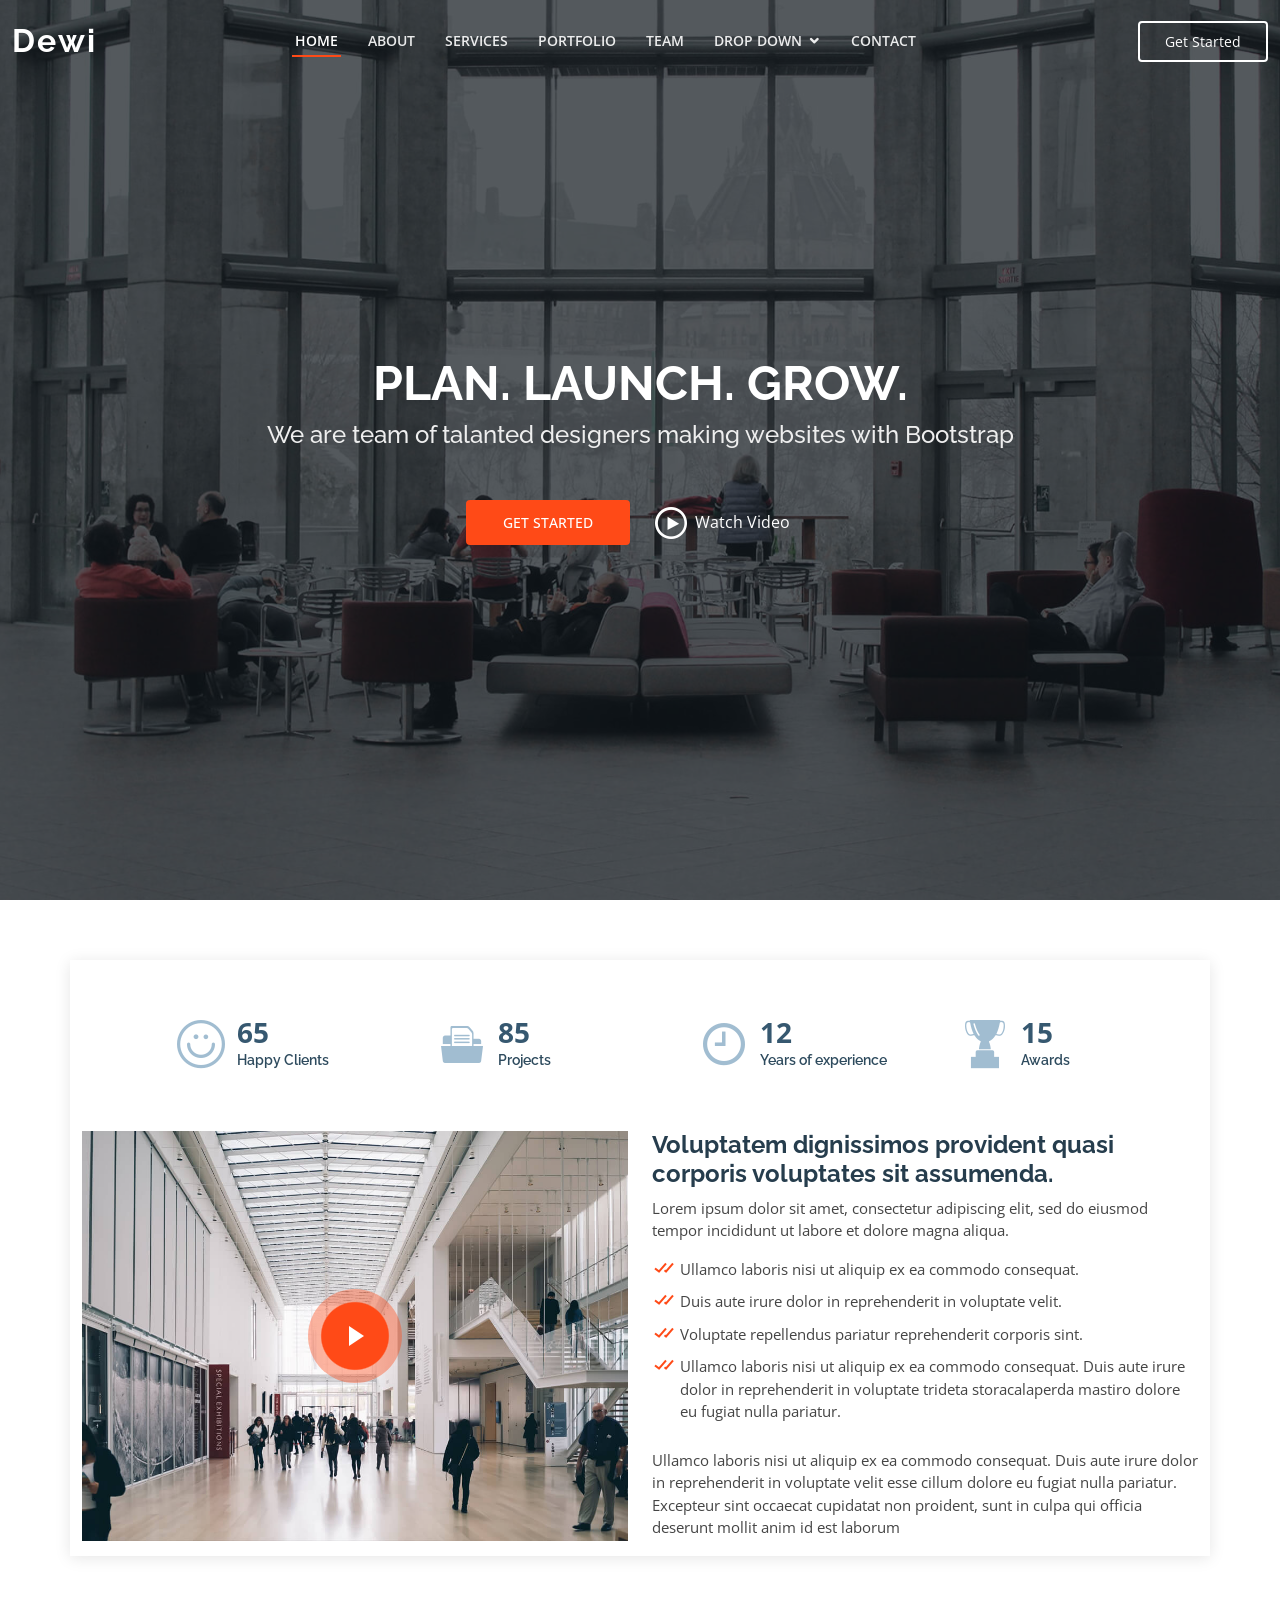
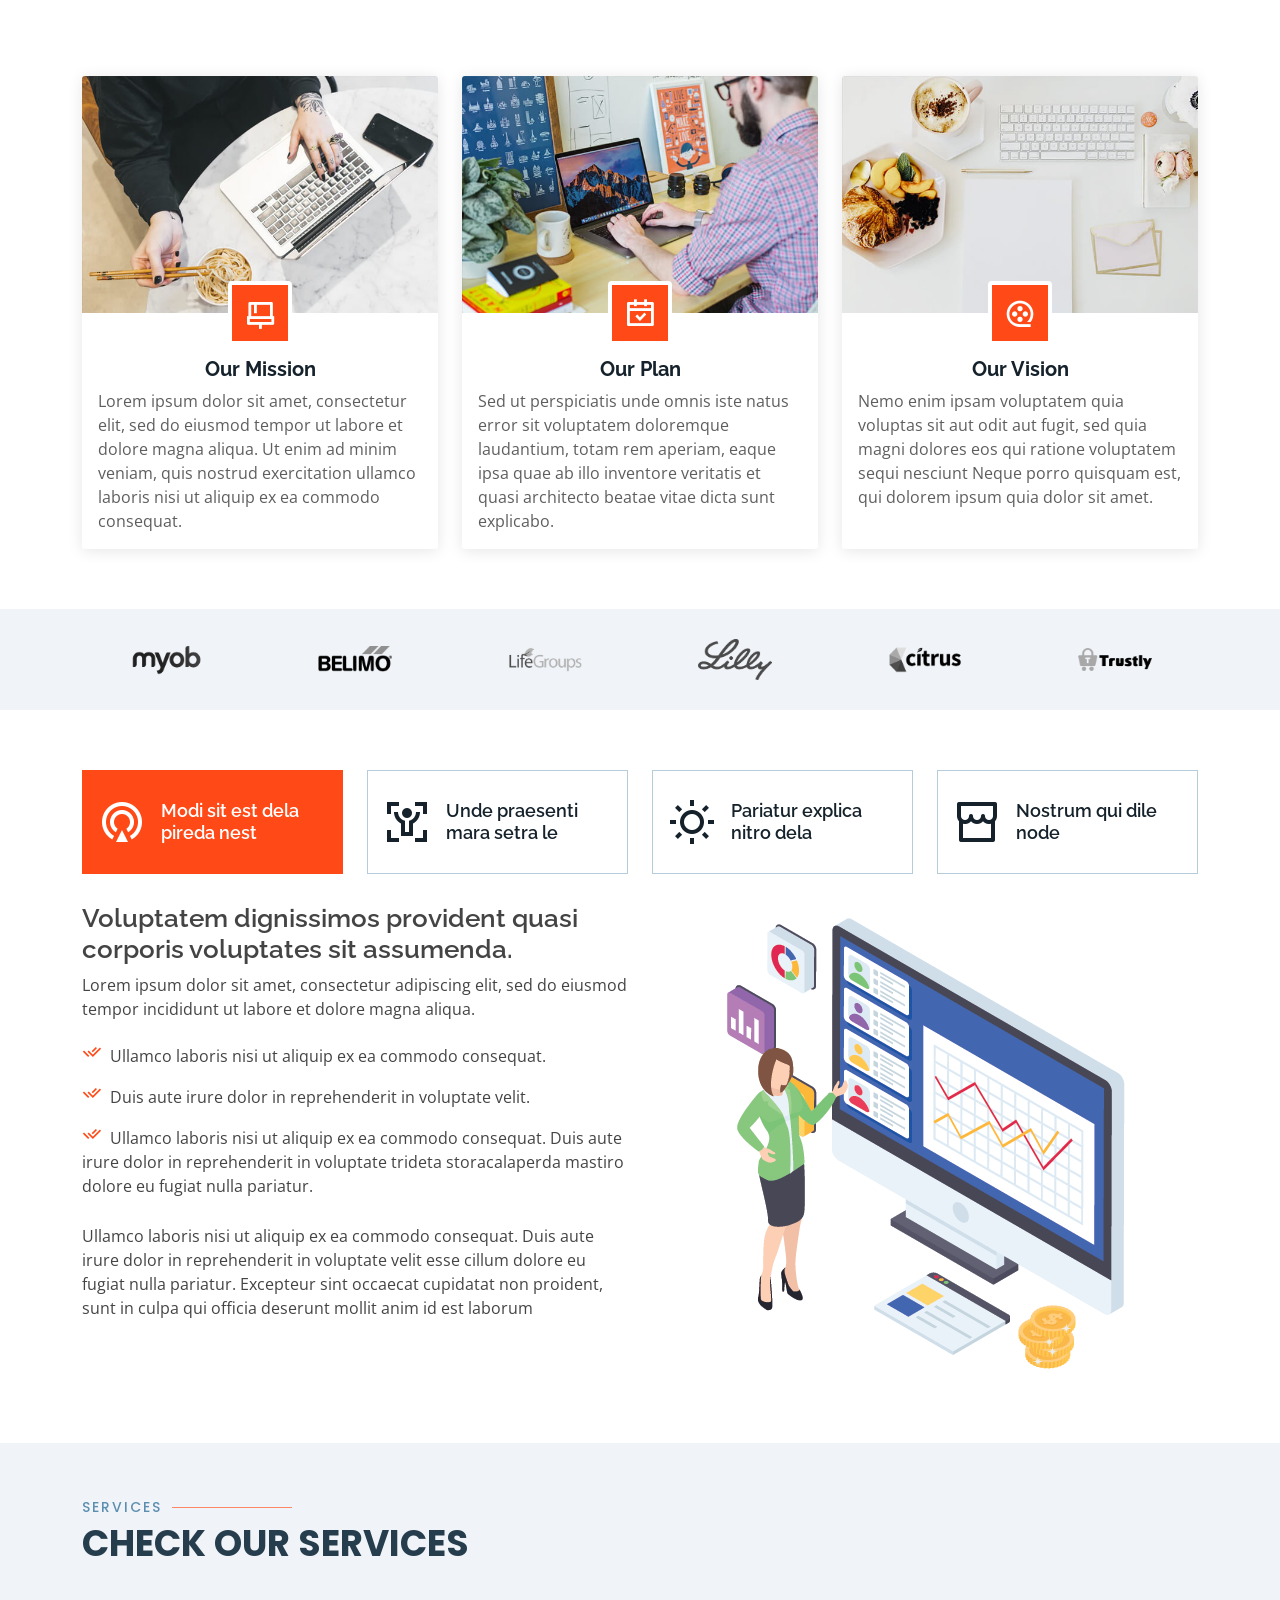
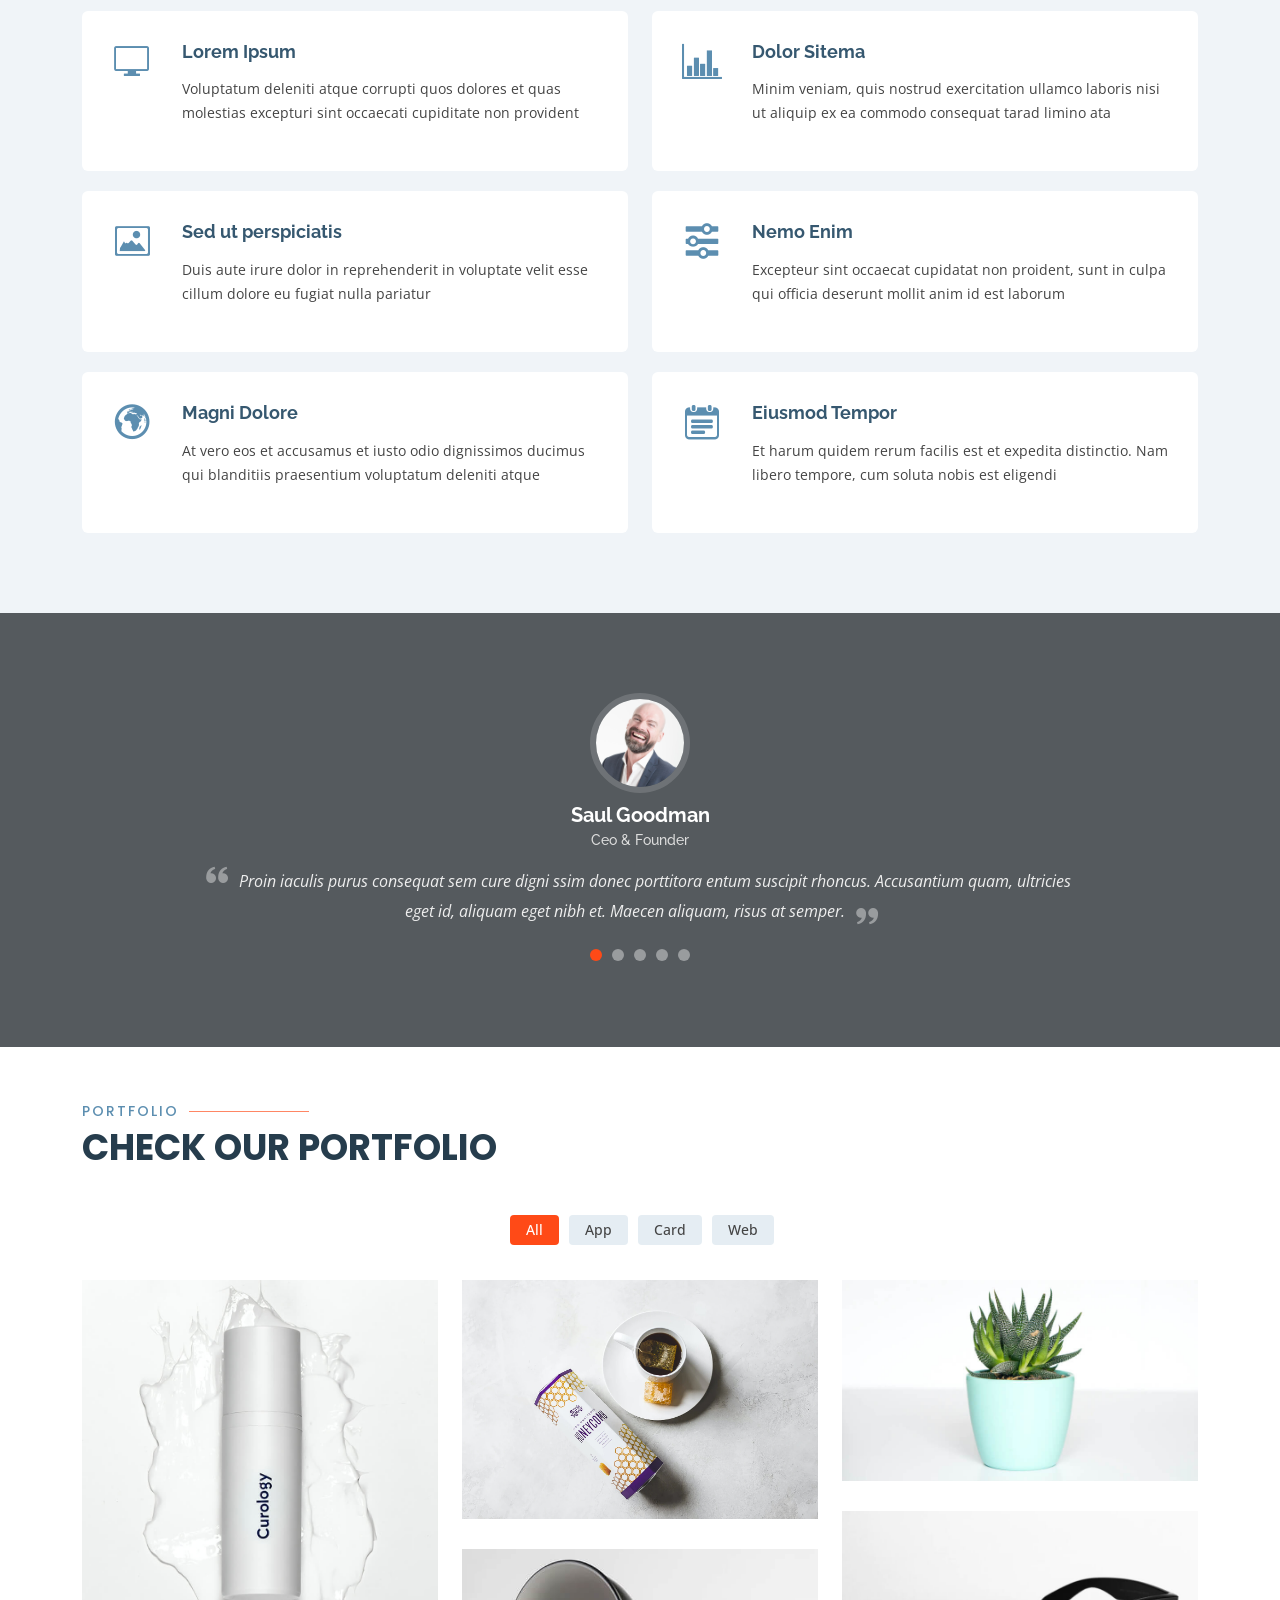
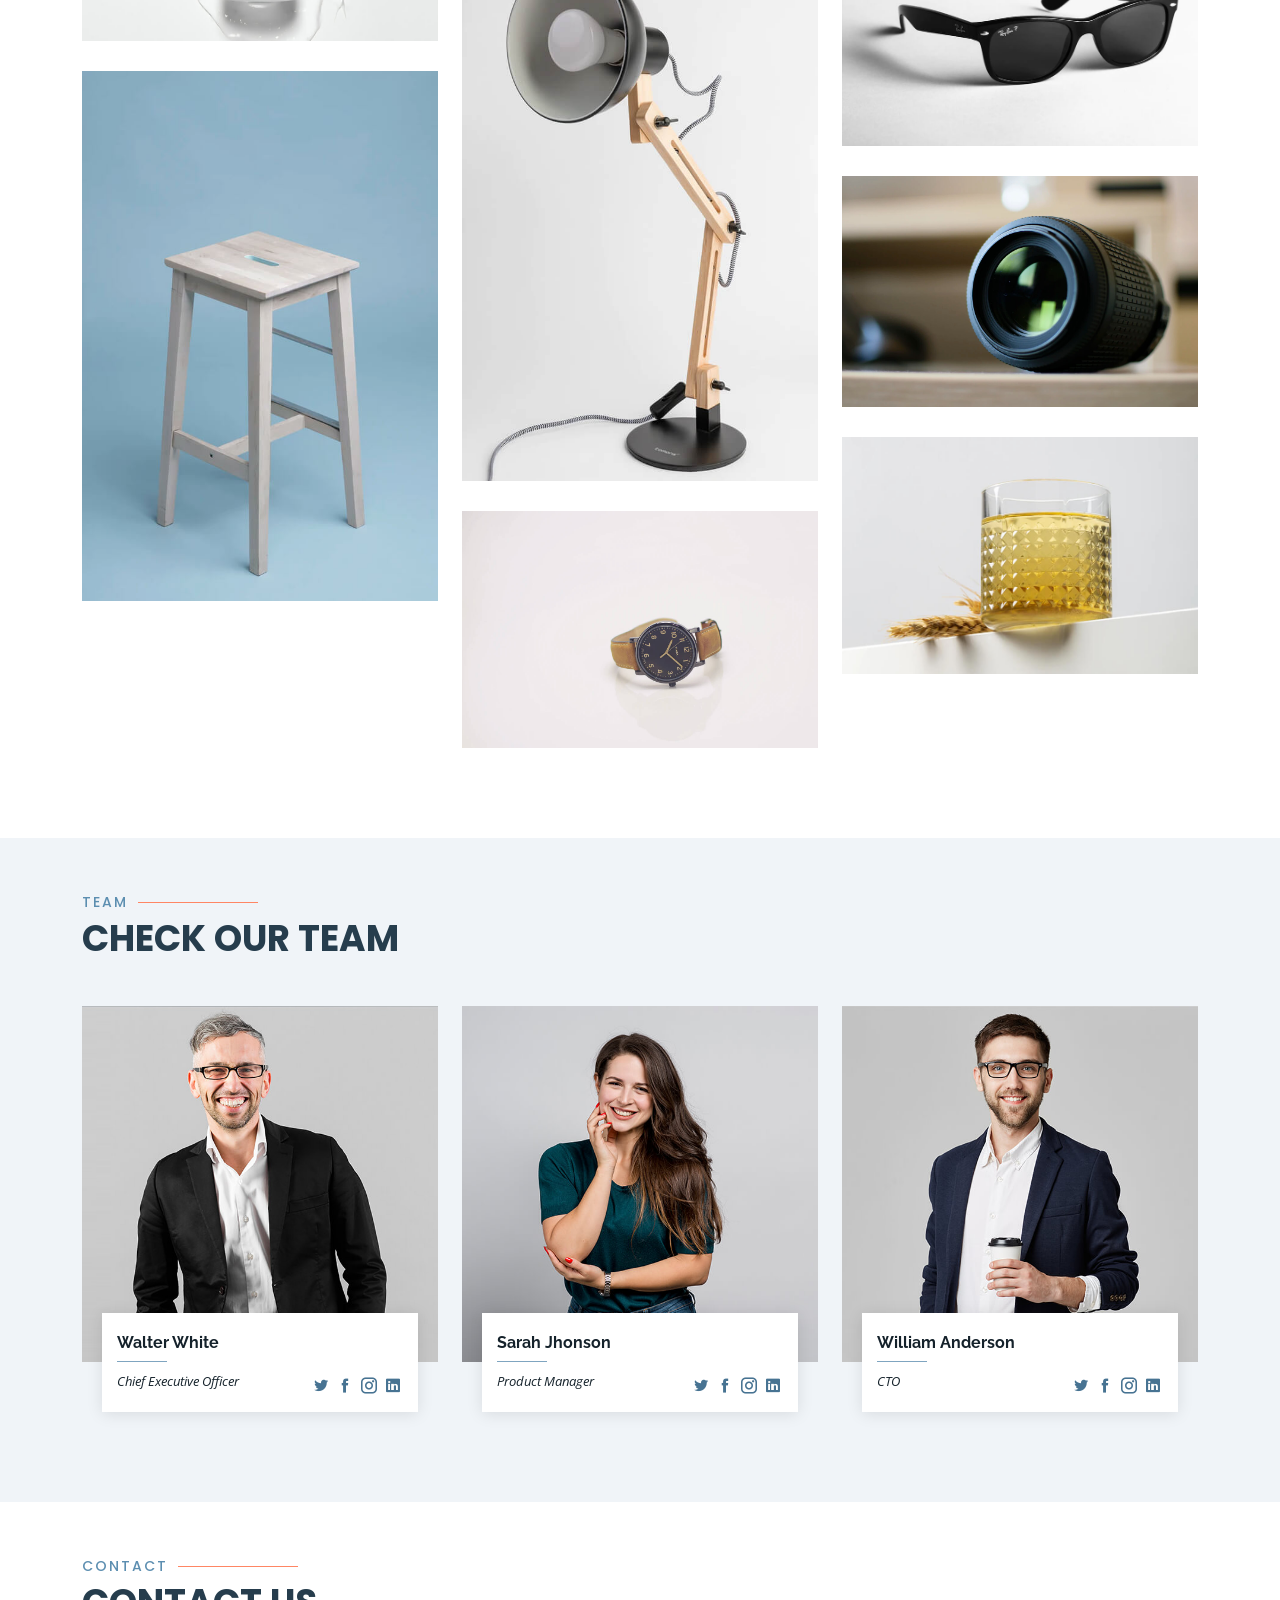
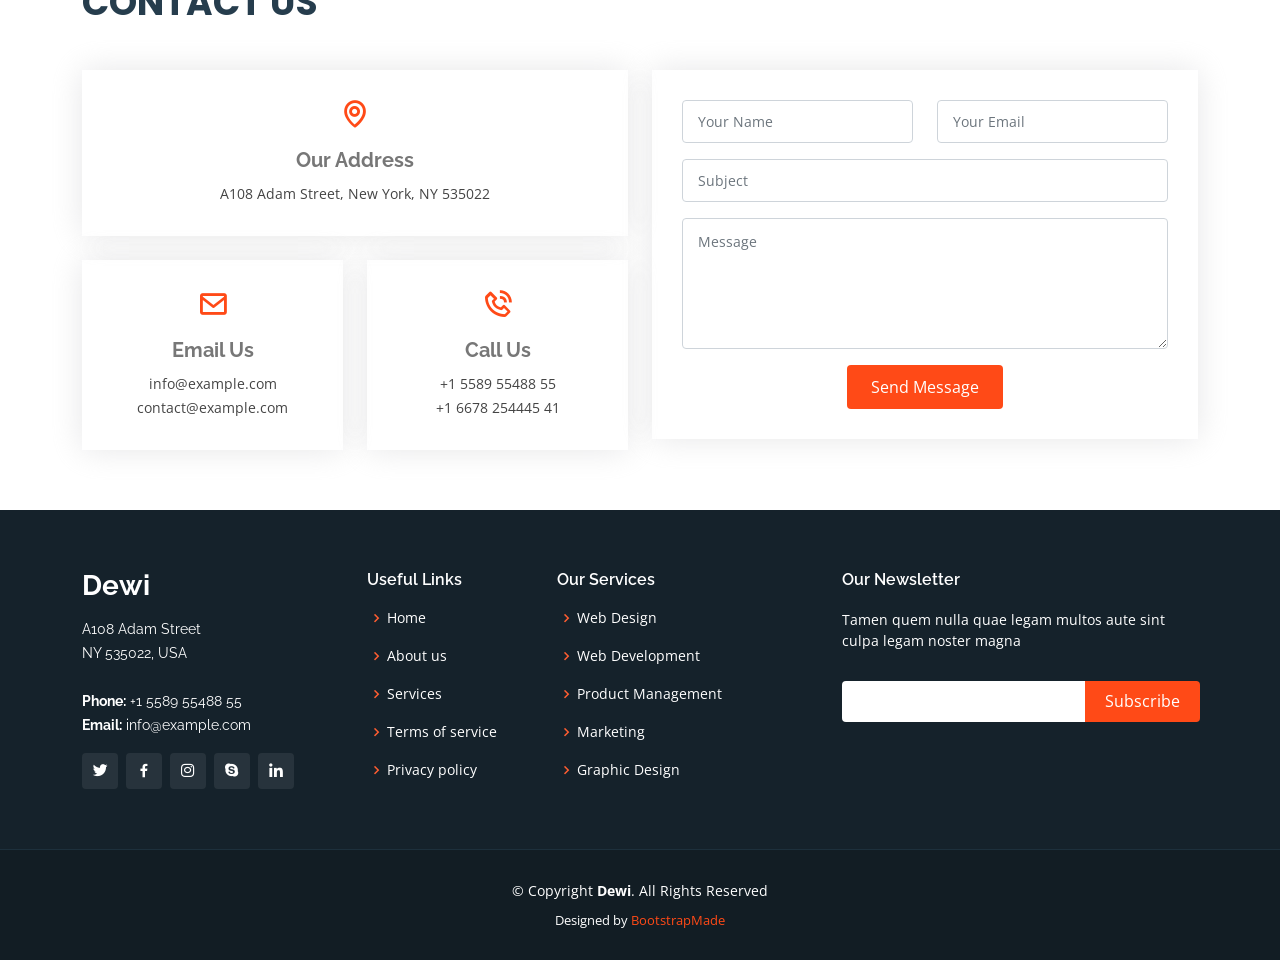
<file: marketing/index.html>
<!DOCTYPE html>
<html lang="en">

<head>
  <meta charset="utf-8">
  <meta content="width=device-width, initial-scale=1.0" name="viewport">

  <title>Dewi Bootstrap Template - Index</title>
  <meta content="" name="description">
  <meta content="" name="keywords">

  <!-- Favicons -->
  <link href="assets/img/favicon.png" rel="icon">
  <link href="assets/img/apple-touch-icon.png" rel="apple-touch-icon">

  <!-- Google Fonts -->
  <link href="https://fonts.googleapis.com/css?family=Open+Sans:300,300i,400,400i,600,600i,700,700i|Raleway:300,300i,400,400i,500,500i,600,600i,700,700i|Poppins:300,300i,400,400i,500,500i,600,600i,700,700i" rel="stylesheet">

  <!-- Vendor CSS Files -->
  <link href="assets/vendor/bootstrap/css/bootstrap.min.css" rel="stylesheet">
  <link href="assets/vendor/icofont/icofont.min.css" rel="stylesheet">
  <link href="assets/vendor/boxicons/css/boxicons.min.css" rel="stylesheet">
  <link href="assets/vendor/venobox/venobox.css" rel="stylesheet">
  <link href="assets/vendor/remixicon/remixicon.css" rel="stylesheet">
  <link href="assets/vendor/owl.carousel/assets/owl.carousel.min.css" rel="stylesheet">
  <link href="assets/vendor/aos/aos.css" rel="stylesheet">

  <!-- Template Main CSS File -->
  <link href="assets/css/style.css" rel="stylesheet">

  <!-- =======================================================
  * Template Name: Dewi - v3.0.0
  * Template URL: https://bootstrapmade.com/dewi-free-multi-purpose-html-template/
  * Author: BootstrapMade.com
  * License: https://bootstrapmade.com/license/
  ======================================================== -->
</head>

<body>

  <!-- ======= Header ======= -->
  <header id="header" class="fixed-top ">
    <div class="container-fluid d-flex align-items-center justify-content-between">

      <h1 class="logo"><a href="index.html">Dewi</a></h1>
      <!-- Uncomment below if you prefer to use an image logo -->
      <!-- <a href="index.html" class="logo"><img src="assets/img/logo.png" alt="" class="img-fluid"></a>-->

      <nav class="nav-menu d-none d-lg-block">
        <ul>
          <li class="active"><a href="index.html">Home</a></li>
          <li><a href="#about">About</a></li>
          <li><a href="#services">Services</a></li>
          <li><a href="#portfolio">Portfolio</a></li>
          <li><a href="#team">Team</a></li>
          <li class="drop-down"><a href="">Drop Down</a>
            <ul>
              <li><a href="#">Drop Down 1</a></li>
              <li class="drop-down"><a href="#">Deep Drop Down</a>
                <ul>
                  <li><a href="#">Deep Drop Down 1</a></li>
                  <li><a href="#">Deep Drop Down 2</a></li>
                  <li><a href="#">Deep Drop Down 3</a></li>
                  <li><a href="#">Deep Drop Down 4</a></li>
                  <li><a href="#">Deep Drop Down 5</a></li>
                </ul>
              </li>
              <li><a href="#">Drop Down 2</a></li>
              <li><a href="#">Drop Down 3</a></li>
              <li><a href="#">Drop Down 4</a></li>
            </ul>
          </li>
          <li><a href="#contact">Contact</a></li>

        </ul>
      </nav><!-- .nav-menu -->

      <a href="#about" class="get-started-btn scrollto">Get Started</a>

    </div>
  </header><!-- End Header -->

  <!-- ======= Hero Section ======= -->
  <section id="hero">
    <div class="hero-container" data-aos="fade-up" data-aos-delay="150">
      <h1>Plan. Launch. Grow.</h1>
      <h2>We are team of talanted designers making websites with Bootstrap</h2>
      <div class="d-flex">
        <a href="#about" class="btn-get-started scrollto">Get Started</a>
        <a href="https://www.youtube.com/watch?v=jDDaplaOz7Q" class="venobox btn-watch-video" data-vbtype="video" data-autoplay="true"> Watch Video <i class="icofont-play-alt-2"></i></a>
      </div>
    </div>
  </section><!-- End Hero -->

  <main id="main">

    <!-- ======= About Section ======= -->
    <section id="about" class="about">
      <div class="container" data-aos="fade-up">

        <div class="row justify-content-end">
          <div class="col-lg-11">
            <div class="row justify-content-end">

              <div class="col-lg-3 col-md-5 col-6 d-md-flex align-items-md-stretch">
                <div class="count-box">
                  <i class="icofont-simple-smile"></i>
                  <span data-toggle="counter-up">65</span>
                  <p>Happy Clients</p>
                </div>
              </div>

              <div class="col-lg-3 col-md-5 col-6 d-md-flex align-items-md-stretch">
                <div class="count-box">
                  <i class="icofont-document-folder"></i>
                  <span data-toggle="counter-up">85</span>
                  <p>Projects</p>
                </div>
              </div>

              <div class="col-lg-3 col-md-5 col-6 d-md-flex align-items-md-stretch">
                <div class="count-box">
                  <i class="icofont-clock-time"></i>
                  <span data-toggle="counter-up">12</span>
                  <p>Years of experience</p>
                </div>
              </div>

              <div class="col-lg-3 col-md-5 col-6 d-md-flex align-items-md-stretch">
                <div class="count-box">
                  <i class="icofont-award"></i>
                  <span data-toggle="counter-up">15</span>
                  <p>Awards</p>
                </div>
              </div>

            </div>
          </div>
        </div>

        <div class="row">

          <div class="col-lg-6 video-box align-self-baseline" data-aos="zoom-in" data-aos-delay="100">
            <img src="assets/img/about.jpg" class="img-fluid" alt="">
            <a href="https://www.youtube.com/watch?v=jDDaplaOz7Q" class="venobox play-btn mb-4" data-vbtype="video" data-autoplay="true"></a>
          </div>

          <div class="col-lg-6 pt-3 pt-lg-0 content">
            <h3>Voluptatem dignissimos provident quasi corporis voluptates sit assumenda.</h3>
            <p class="font-italic">
              Lorem ipsum dolor sit amet, consectetur adipiscing elit, sed do eiusmod tempor incididunt ut labore et dolore
              magna aliqua.
            </p>
            <ul>
              <li><i class="bx bx-check-double"></i> Ullamco laboris nisi ut aliquip ex ea commodo consequat.</li>
              <li><i class="bx bx-check-double"></i> Duis aute irure dolor in reprehenderit in voluptate velit.</li>
              <li><i class="bx bx-check-double"></i> Voluptate repellendus pariatur reprehenderit corporis sint.</li>
              <li><i class="bx bx-check-double"></i> Ullamco laboris nisi ut aliquip ex ea commodo consequat. Duis aute irure dolor in reprehenderit in voluptate trideta storacalaperda mastiro dolore eu fugiat nulla pariatur.</li>
            </ul>
            <p>
              Ullamco laboris nisi ut aliquip ex ea commodo consequat. Duis aute irure dolor in reprehenderit in voluptate
              velit esse cillum dolore eu fugiat nulla pariatur. Excepteur sint occaecat cupidatat non proident, sunt in
              culpa qui officia deserunt mollit anim id est laborum
            </p>
          </div>

        </div>

      </div>
    </section><!-- End About Section -->

    <!-- ======= About Boxes Section ======= -->
    <section id="about-boxes" class="about-boxes">
      <div class="container" data-aos="fade-up">

        <div class="row">
          <div class="col-lg-4 col-md-6 d-flex align-items-stretch" data-aos="fade-up" data-aos-delay="100">
            <div class="card">
              <img src="assets/img/about-boxes-1.jpg" class="card-img-top" alt="...">
              <div class="card-icon">
                <i class="ri-brush-4-line"></i>
              </div>
              <div class="card-body">
                <h5 class="card-title"><a href="">Our Mission</a></h5>
                <p class="card-text">Lorem ipsum dolor sit amet, consectetur elit, sed do eiusmod tempor ut labore et dolore magna aliqua. Ut enim ad minim veniam, quis nostrud exercitation ullamco laboris nisi ut aliquip ex ea commodo consequat. </p>
              </div>
            </div>
          </div>
          <div class="col-lg-4 col-md-6 d-flex align-items-stretch" data-aos="fade-up" data-aos-delay="200">
            <div class="card">
              <img src="assets/img/about-boxes-2.jpg" class="card-img-top" alt="...">
              <div class="card-icon">
                <i class="ri-calendar-check-line"></i>
              </div>
              <div class="card-body">
                <h5 class="card-title"><a href="">Our Plan</a></h5>
                <p class="card-text">Sed ut perspiciatis unde omnis iste natus error sit voluptatem doloremque laudantium, totam rem aperiam, eaque ipsa quae ab illo inventore veritatis et quasi architecto beatae vitae dicta sunt explicabo. </p>
              </div>
            </div>
          </div>
          <div class="col-lg-4 col-md-6 d-flex align-items-stretch" data-aos="fade-up" data-aos-delay="300">
            <div class="card">
              <img src="assets/img/about-boxes-3.jpg" class="card-img-top" alt="...">
              <div class="card-icon">
                <i class="ri-movie-2-line"></i>
              </div>
              <div class="card-body">
                <h5 class="card-title"><a href="">Our Vision</a></h5>
                <p class="card-text">Nemo enim ipsam voluptatem quia voluptas sit aut odit aut fugit, sed quia magni dolores eos qui ratione voluptatem sequi nesciunt Neque porro quisquam est, qui dolorem ipsum quia dolor sit amet. </p>
              </div>
            </div>
          </div>
        </div>

      </div>
    </section><!-- End About Boxes Section -->

    <!-- ======= Clients Section ======= -->
    <section id="clients" class="clients">
      <div class="container" data-aos="zoom-in">

        <div class="row">

          <div class="col-lg-2 col-md-4 col-6 d-flex align-items-center justify-content-center">
            <img src="assets/img/clients/client-1.png" class="img-fluid" alt="">
          </div>

          <div class="col-lg-2 col-md-4 col-6 d-flex align-items-center justify-content-center">
            <img src="assets/img/clients/client-2.png" class="img-fluid" alt="">
          </div>

          <div class="col-lg-2 col-md-4 col-6 d-flex align-items-center justify-content-center">
            <img src="assets/img/clients/client-3.png" class="img-fluid" alt="">
          </div>

          <div class="col-lg-2 col-md-4 col-6 d-flex align-items-center justify-content-center">
            <img src="assets/img/clients/client-4.png" class="img-fluid" alt="">
          </div>

          <div class="col-lg-2 col-md-4 col-6 d-flex align-items-center justify-content-center">
            <img src="assets/img/clients/client-5.png" class="img-fluid" alt="">
          </div>

          <div class="col-lg-2 col-md-4 col-6 d-flex align-items-center justify-content-center">
            <img src="assets/img/clients/client-6.png" class="img-fluid" alt="">
          </div>

        </div>

      </div>
    </section><!-- End Clients Section -->

    <!-- ======= Features Section ======= -->
    <section id="features" class="features">
      <div class="container" data-aos="fade-up">

        <ul class="nav nav-tabs row d-flex">
          <li class="nav-item col-3">
            <a class="nav-link active show" data-toggle="tab" href="#tab-1">
              <i class="ri-gps-line"></i>
              <h4 class="d-none d-lg-block">Modi sit est dela pireda nest</h4>
            </a>
          </li>
          <li class="nav-item col-3">
            <a class="nav-link" data-toggle="tab" href="#tab-2">
              <i class="ri-body-scan-line"></i>
              <h4 class="d-none d-lg-block">Unde praesenti mara setra le</h4>
            </a>
          </li>
          <li class="nav-item col-3">
            <a class="nav-link" data-toggle="tab" href="#tab-3">
              <i class="ri-sun-line"></i>
              <h4 class="d-none d-lg-block">Pariatur explica nitro dela</h4>
            </a>
          </li>
          <li class="nav-item col-3">
            <a class="nav-link" data-toggle="tab" href="#tab-4">
              <i class="ri-store-line"></i>
              <h4 class="d-none d-lg-block">Nostrum qui dile node</h4>
            </a>
          </li>
        </ul>

        <div class="tab-content">
          <div class="tab-pane active show" id="tab-1">
            <div class="row">
              <div class="col-lg-6 order-2 order-lg-1 mt-3 mt-lg-0">
                <h3>Voluptatem dignissimos provident quasi corporis voluptates sit assumenda.</h3>
                <p class="font-italic">
                  Lorem ipsum dolor sit amet, consectetur adipiscing elit, sed do eiusmod tempor incididunt ut labore et dolore
                  magna aliqua.
                </p>
                <ul>
                  <li><i class="ri-check-double-line"></i> Ullamco laboris nisi ut aliquip ex ea commodo consequat.</li>
                  <li><i class="ri-check-double-line"></i> Duis aute irure dolor in reprehenderit in voluptate velit.</li>
                  <li><i class="ri-check-double-line"></i> Ullamco laboris nisi ut aliquip ex ea commodo consequat. Duis aute irure dolor in reprehenderit in voluptate trideta storacalaperda mastiro dolore eu fugiat nulla pariatur.</li>
                </ul>
                <p>
                  Ullamco laboris nisi ut aliquip ex ea commodo consequat. Duis aute irure dolor in reprehenderit in voluptate
                  velit esse cillum dolore eu fugiat nulla pariatur. Excepteur sint occaecat cupidatat non proident, sunt in
                  culpa qui officia deserunt mollit anim id est laborum
                </p>
              </div>
              <div class="col-lg-6 order-1 order-lg-2 text-center">
                <img src="assets/img/features-1.png" alt="" class="img-fluid">
              </div>
            </div>
          </div>
          <div class="tab-pane" id="tab-2">
            <div class="row">
              <div class="col-lg-6 order-2 order-lg-1 mt-3 mt-lg-0">
                <h3>Neque exercitationem debitis soluta quos debitis quo mollitia officia est</h3>
                <p>
                  Ullamco laboris nisi ut aliquip ex ea commodo consequat. Duis aute irure dolor in reprehenderit in voluptate
                  velit esse cillum dolore eu fugiat nulla pariatur. Excepteur sint occaecat cupidatat non proident, sunt in
                  culpa qui officia deserunt mollit anim id est laborum
                </p>
                <p class="font-italic">
                  Lorem ipsum dolor sit amet, consectetur adipiscing elit, sed do eiusmod tempor incididunt ut labore et dolore
                  magna aliqua.
                </p>
                <ul>
                  <li><i class="ri-check-double-line"></i> Ullamco laboris nisi ut aliquip ex ea commodo consequat.</li>
                  <li><i class="ri-check-double-line"></i> Duis aute irure dolor in reprehenderit in voluptate velit.</li>
                  <li><i class="ri-check-double-line"></i> Provident mollitia neque rerum asperiores dolores quos qui a. Ipsum neque dolor voluptate nisi sed.</li>
                  <li><i class="ri-check-double-line"></i> Ullamco laboris nisi ut aliquip ex ea commodo consequat. Duis aute irure dolor in reprehenderit in voluptate trideta storacalaperda mastiro dolore eu fugiat nulla pariatur.</li>
                </ul>
              </div>
              <div class="col-lg-6 order-1 order-lg-2 text-center">
                <img src="assets/img/features-2.png" alt="" class="img-fluid">
              </div>
            </div>
          </div>
          <div class="tab-pane" id="tab-3">
            <div class="row">
              <div class="col-lg-6 order-2 order-lg-1 mt-3 mt-lg-0">
                <h3>Voluptatibus commodi ut accusamus ea repudiandae ut autem dolor ut assumenda</h3>
                <p>
                  Ullamco laboris nisi ut aliquip ex ea commodo consequat. Duis aute irure dolor in reprehenderit in voluptate
                  velit esse cillum dolore eu fugiat nulla pariatur. Excepteur sint occaecat cupidatat non proident, sunt in
                  culpa qui officia deserunt mollit anim id est laborum
                </p>
                <ul>
                  <li><i class="ri-check-double-line"></i> Ullamco laboris nisi ut aliquip ex ea commodo consequat.</li>
                  <li><i class="ri-check-double-line"></i> Duis aute irure dolor in reprehenderit in voluptate velit.</li>
                  <li><i class="ri-check-double-line"></i> Provident mollitia neque rerum asperiores dolores quos qui a. Ipsum neque dolor voluptate nisi sed.</li>
                </ul>
                <p class="font-italic">
                  Lorem ipsum dolor sit amet, consectetur adipiscing elit, sed do eiusmod tempor incididunt ut labore et dolore
                  magna aliqua.
                </p>
              </div>
              <div class="col-lg-6 order-1 order-lg-2 text-center">
                <img src="assets/img/features-3.png" alt="" class="img-fluid">
              </div>
            </div>
          </div>
          <div class="tab-pane" id="tab-4">
            <div class="row">
              <div class="col-lg-6 order-2 order-lg-1 mt-3 mt-lg-0">
                <h3>Omnis fugiat ea explicabo sunt dolorum asperiores sequi inventore rerum</h3>
                <p>
                  Ullamco laboris nisi ut aliquip ex ea commodo consequat. Duis aute irure dolor in reprehenderit in voluptate
                  velit esse cillum dolore eu fugiat nulla pariatur. Excepteur sint occaecat cupidatat non proident, sunt in
                  culpa qui officia deserunt mollit anim id est laborum
                </p>
                <p class="font-italic">
                  Lorem ipsum dolor sit amet, consectetur adipiscing elit, sed do eiusmod tempor incididunt ut labore et dolore
                  magna aliqua.
                </p>
                <ul>
                  <li><i class="ri-check-double-line"></i> Ullamco laboris nisi ut aliquip ex ea commodo consequat.</li>
                  <li><i class="ri-check-double-line"></i> Duis aute irure dolor in reprehenderit in voluptate velit.</li>
                  <li><i class="ri-check-double-line"></i> Ullamco laboris nisi ut aliquip ex ea commodo consequat. Duis aute irure dolor in reprehenderit in voluptate trideta storacalaperda mastiro dolore eu fugiat nulla pariatur.</li>
                </ul>
              </div>
              <div class="col-lg-6 order-1 order-lg-2 text-center">
                <img src="assets/img/features-4.png" alt="" class="img-fluid">
              </div>
            </div>
          </div>
        </div>

      </div>
    </section><!-- End Features Section -->

    <!-- ======= Services Section ======= -->
    <section id="services" class="services section-bg">
      <div class="container" data-aos="fade-up">

        <div class="section-title">
          <h2>Services</h2>
          <p>Check our Services</p>
        </div>

        <div class="row" data-aos="fade-up" data-aos-delay="200">
          <div class="col-md-6">
            <div class="icon-box">
              <i class="icofont-computer"></i>
              <h4><a href="#">Lorem Ipsum</a></h4>
              <p>Voluptatum deleniti atque corrupti quos dolores et quas molestias excepturi sint occaecati cupiditate non provident</p>
            </div>
          </div>
          <div class="col-md-6 mt-4 mt-md-0">
            <div class="icon-box">
              <i class="icofont-chart-bar-graph"></i>
              <h4><a href="#">Dolor Sitema</a></h4>
              <p>Minim veniam, quis nostrud exercitation ullamco laboris nisi ut aliquip ex ea commodo consequat tarad limino ata</p>
            </div>
          </div>
          <div class="col-md-6 mt-4 mt-md-0">
            <div class="icon-box">
              <i class="icofont-image"></i>
              <h4><a href="#">Sed ut perspiciatis</a></h4>
              <p>Duis aute irure dolor in reprehenderit in voluptate velit esse cillum dolore eu fugiat nulla pariatur</p>
            </div>
          </div>
          <div class="col-md-6 mt-4 mt-md-0">
            <div class="icon-box">
              <i class="icofont-settings"></i>
              <h4><a href="#">Nemo Enim</a></h4>
              <p>Excepteur sint occaecat cupidatat non proident, sunt in culpa qui officia deserunt mollit anim id est laborum</p>
            </div>
          </div>
          <div class="col-md-6 mt-4 mt-md-0">
            <div class="icon-box">
              <i class="icofont-earth"></i>
              <h4><a href="#">Magni Dolore</a></h4>
              <p>At vero eos et accusamus et iusto odio dignissimos ducimus qui blanditiis praesentium voluptatum deleniti atque</p>
            </div>
          </div>
          <div class="col-md-6 mt-4 mt-md-0">
            <div class="icon-box">
              <i class="icofont-tasks-alt"></i>
              <h4><a href="#">Eiusmod Tempor</a></h4>
              <p>Et harum quidem rerum facilis est et expedita distinctio. Nam libero tempore, cum soluta nobis est eligendi</p>
            </div>
          </div>
        </div>

      </div>
    </section><!-- End Services Section -->

    <!-- ======= Testimonials Section ======= -->
    <section id="testimonials" class="testimonials">
      <div class="container" data-aos="zoom-in">

        <div class="owl-carousel testimonials-carousel">

          <div class="testimonial-item">
            <img src="assets/img/testimonials/testimonials-1.jpg" class="testimonial-img" alt="">
            <h3>Saul Goodman</h3>
            <h4>Ceo &amp; Founder</h4>
            <p>
              <i class="bx bxs-quote-alt-left quote-icon-left"></i>
              Proin iaculis purus consequat sem cure digni ssim donec porttitora entum suscipit rhoncus. Accusantium quam, ultricies eget id, aliquam eget nibh et. Maecen aliquam, risus at semper.
              <i class="bx bxs-quote-alt-right quote-icon-right"></i>
            </p>
          </div>

          <div class="testimonial-item">
            <img src="assets/img/testimonials/testimonials-2.jpg" class="testimonial-img" alt="">
            <h3>Sara Wilsson</h3>
            <h4>Designer</h4>
            <p>
              <i class="bx bxs-quote-alt-left quote-icon-left"></i>
              Export tempor illum tamen malis malis eram quae irure esse labore quem cillum quid cillum eram malis quorum velit fore eram velit sunt aliqua noster fugiat irure amet legam anim culpa.
              <i class="bx bxs-quote-alt-right quote-icon-right"></i>
            </p>
          </div>

          <div class="testimonial-item">
            <img src="assets/img/testimonials/testimonials-3.jpg" class="testimonial-img" alt="">
            <h3>Jena Karlis</h3>
            <h4>Store Owner</h4>
            <p>
              <i class="bx bxs-quote-alt-left quote-icon-left"></i>
              Enim nisi quem export duis labore cillum quae magna enim sint quorum nulla quem veniam duis minim tempor labore quem eram duis noster aute amet eram fore quis sint minim.
              <i class="bx bxs-quote-alt-right quote-icon-right"></i>
            </p>
          </div>

          <div class="testimonial-item">
            <img src="assets/img/testimonials/testimonials-4.jpg" class="testimonial-img" alt="">
            <h3>Matt Brandon</h3>
            <h4>Freelancer</h4>
            <p>
              <i class="bx bxs-quote-alt-left quote-icon-left"></i>
              Fugiat enim eram quae cillum dolore dolor amet nulla culpa multos export minim fugiat minim velit minim dolor enim duis veniam ipsum anim magna sunt elit fore quem dolore labore illum veniam.
              <i class="bx bxs-quote-alt-right quote-icon-right"></i>
            </p>
          </div>

          <div class="testimonial-item">
            <img src="assets/img/testimonials/testimonials-5.jpg" class="testimonial-img" alt="">
            <h3>John Larson</h3>
            <h4>Entrepreneur</h4>
            <p>
              <i class="bx bxs-quote-alt-left quote-icon-left"></i>
              Quis quorum aliqua sint quem legam fore sunt eram irure aliqua veniam tempor noster veniam enim culpa labore duis sunt culpa nulla illum cillum fugiat legam esse veniam culpa fore nisi cillum quid.
              <i class="bx bxs-quote-alt-right quote-icon-right"></i>
            </p>
          </div>

        </div>

      </div>
    </section><!-- End Testimonials Section -->

    <!-- ======= Portfolio Section ======= -->
    <section id="portfolio" class="portfolio">
      <div class="container" data-aos="fade-up">

        <div class="section-title">
          <h2>Portfolio</h2>
          <p>Check our Portfolio</p>
        </div>

        <div class="row" data-aos="fade-up" data-aos-delay="100">
          <div class="col-lg-12 d-flex justify-content-center">
            <ul id="portfolio-flters">
              <li data-filter="*" class="filter-active">All</li>
              <li data-filter=".filter-app">App</li>
              <li data-filter=".filter-card">Card</li>
              <li data-filter=".filter-web">Web</li>
            </ul>
          </div>
        </div>

        <div class="row portfolio-container" data-aos="fade-up" data-aos-delay="200">

          <div class="col-lg-4 col-md-6 portfolio-item filter-app">
            <img src="assets/img/portfolio/portfolio-1.jpg" class="img-fluid" alt="">
            <div class="portfolio-info">
              <h4>App 1</h4>
              <p>App</p>
              <a href="assets/img/portfolio/portfolio-1.jpg" data-gall="portfolioGallery" class="venobox preview-link" title="App 1"><i class="bx bx-plus"></i></a>
              <a href="portfolio-details.html" class="details-link" title="More Details"><i class="bx bx-link"></i></a>
            </div>
          </div>

          <div class="col-lg-4 col-md-6 portfolio-item filter-web">
            <img src="assets/img/portfolio/portfolio-2.jpg" class="img-fluid" alt="">
            <div class="portfolio-info">
              <h4>Web 3</h4>
              <p>Web</p>
              <a href="assets/img/portfolio/portfolio-2.jpg" data-gall="portfolioGallery" class="venobox preview-link" title="Web 3"><i class="bx bx-plus"></i></a>
              <a href="portfolio-details.html" class="details-link" title="More Details"><i class="bx bx-link"></i></a>
            </div>
          </div>

          <div class="col-lg-4 col-md-6 portfolio-item filter-app">
            <img src="assets/img/portfolio/portfolio-3.jpg" class="img-fluid" alt="">
            <div class="portfolio-info">
              <h4>App 2</h4>
              <p>App</p>
              <a href="assets/img/portfolio/portfolio-3.jpg" data-gall="portfolioGallery" class="venobox preview-link" title="App 2"><i class="bx bx-plus"></i></a>
              <a href="portfolio-details.html" class="details-link" title="More Details"><i class="bx bx-link"></i></a>
            </div>
          </div>

          <div class="col-lg-4 col-md-6 portfolio-item filter-card">
            <img src="assets/img/portfolio/portfolio-4.jpg" class="img-fluid" alt="">
            <div class="portfolio-info">
              <h4>Card 2</h4>
              <p>Card</p>
              <a href="assets/img/portfolio/portfolio-4.jpg" data-gall="portfolioGallery" class="venobox preview-link" title="Card 2"><i class="bx bx-plus"></i></a>
              <a href="portfolio-details.html" class="details-link" title="More Details"><i class="bx bx-link"></i></a>
            </div>
          </div>

          <div class="col-lg-4 col-md-6 portfolio-item filter-web">
            <img src="assets/img/portfolio/portfolio-5.jpg" class="img-fluid" alt="">
            <div class="portfolio-info">
              <h4>Web 2</h4>
              <p>Web</p>
              <a href="assets/img/portfolio/portfolio-5.jpg" data-gall="portfolioGallery" class="venobox preview-link" title="Web 2"><i class="bx bx-plus"></i></a>
              <a href="portfolio-details.html" class="details-link" title="More Details"><i class="bx bx-link"></i></a>
            </div>
          </div>

          <div class="col-lg-4 col-md-6 portfolio-item filter-app">
            <img src="assets/img/portfolio/portfolio-6.jpg" class="img-fluid" alt="">
            <div class="portfolio-info">
              <h4>App 3</h4>
              <p>App</p>
              <a href="assets/img/portfolio/portfolio-6.jpg" data-gall="portfolioGallery" class="venobox preview-link" title="App 3"><i class="bx bx-plus"></i></a>
              <a href="portfolio-details.html" class="details-link" title="More Details"><i class="bx bx-link"></i></a>
            </div>
          </div>

          <div class="col-lg-4 col-md-6 portfolio-item filter-card">
            <img src="assets/img/portfolio/portfolio-7.jpg" class="img-fluid" alt="">
            <div class="portfolio-info">
              <h4>Card 1</h4>
              <p>Card</p>
              <a href="assets/img/portfolio/portfolio-7.jpg" data-gall="portfolioGallery" class="venobox preview-link" title="Card 1"><i class="bx bx-plus"></i></a>
              <a href="portfolio-details.html" class="details-link" title="More Details"><i class="bx bx-link"></i></a>
            </div>
          </div>

          <div class="col-lg-4 col-md-6 portfolio-item filter-card">
            <img src="assets/img/portfolio/portfolio-8.jpg" class="img-fluid" alt="">
            <div class="portfolio-info">
              <h4>Card 3</h4>
              <p>Card</p>
              <a href="assets/img/portfolio/portfolio-8.jpg" data-gall="portfolioGallery" class="venobox preview-link" title="Card 3"><i class="bx bx-plus"></i></a>
              <a href="portfolio-details.html" class="details-link" title="More Details"><i class="bx bx-link"></i></a>
            </div>
          </div>

          <div class="col-lg-4 col-md-6 portfolio-item filter-web">
            <img src="assets/img/portfolio/portfolio-9.jpg" class="img-fluid" alt="">
            <div class="portfolio-info">
              <h4>Web 3</h4>
              <p>Web</p>
              <a href="assets/img/portfolio/portfolio-9.jpg" data-gall="portfolioGallery" class="venobox preview-link" title="Web 3"><i class="bx bx-plus"></i></a>
              <a href="portfolio-details.html" class="details-link" title="More Details"><i class="bx bx-link"></i></a>
            </div>
          </div>

        </div>

      </div>
    </section><!-- End Portfolio Section -->

    <!-- ======= Team Section ======= -->
    <section id="team" class="team section-bg">
      <div class="container" data-aos="fade-up">

        <div class="section-title">
          <h2>Team</h2>
          <p>Check our Team</p>
        </div>

        <div class="row">

          <div class="col-lg-4 col-md-6">
            <div class="member" data-aos="fade-up" data-aos-delay="100">
              <div class="pic"><img src="assets/img/team/team-1.jpg" class="img-fluid" alt=""></div>
              <div class="member-info">
                <h4>Walter White</h4>
                <span>Chief Executive Officer</span>
                <div class="social">
                  <a href=""><i class="icofont-twitter"></i></a>
                  <a href=""><i class="icofont-facebook"></i></a>
                  <a href=""><i class="icofont-instagram"></i></a>
                  <a href=""><i class="icofont-linkedin"></i></a>
                </div>
              </div>
            </div>
          </div>

          <div class="col-lg-4 col-md-6" data-aos="fade-up" data-aos-delay="200">
            <div class="member">
              <div class="pic"><img src="assets/img/team/team-2.jpg" class="img-fluid" alt=""></div>
              <div class="member-info">
                <h4>Sarah Jhonson</h4>
                <span>Product Manager</span>
                <div class="social">
                  <a href=""><i class="icofont-twitter"></i></a>
                  <a href=""><i class="icofont-facebook"></i></a>
                  <a href=""><i class="icofont-instagram"></i></a>
                  <a href=""><i class="icofont-linkedin"></i></a>
                </div>
              </div>
            </div>
          </div>

          <div class="col-lg-4 col-md-6" data-aos="fade-up" data-aos-delay="300">
            <div class="member">
              <div class="pic"><img src="assets/img/team/team-3.jpg" class="img-fluid" alt=""></div>
              <div class="member-info">
                <h4>William Anderson</h4>
                <span>CTO</span>
                <div class="social">
                  <a href=""><i class="icofont-twitter"></i></a>
                  <a href=""><i class="icofont-facebook"></i></a>
                  <a href=""><i class="icofont-instagram"></i></a>
                  <a href=""><i class="icofont-linkedin"></i></a>
                </div>
              </div>
            </div>
          </div>

        </div>

      </div>
    </section><!-- End Team Section -->

    <!-- ======= Contact Section ======= -->
    <section id="contact" class="contact">
      <div class="container" data-aos="fade-up"">

    <div class=" section-title">
        <h2>Contact</h2>
        <p>Contact Us</p>
      </div>

      <div class="row">

        <div class="col-lg-6">

          <div class="row">
            <div class="col-md-12">
              <div class="info-box">
                <i class="bx bx-map"></i>
                <h3>Our Address</h3>
                <p>A108 Adam Street, New York, NY 535022</p>
              </div>
            </div>
            <div class="col-md-6">
              <div class="info-box mt-4">
                <i class="bx bx-envelope"></i>
                <h3>Email Us</h3>
                <p>info@example.com<br>contact@example.com</p>
              </div>
            </div>
            <div class="col-md-6">
              <div class="info-box mt-4">
                <i class="bx bx-phone-call"></i>
                <h3>Call Us</h3>
                <p>+1 5589 55488 55<br>+1 6678 254445 41</p>
              </div>
            </div>
          </div>

        </div>

        <div class="col-lg-6 mt-4 mt-lg-0">
          <form action="forms/contact.php" method="post" role="form" class="php-email-form">
            <div class="row">
              <div class="col-md-6 form-group">
                <input type="text" name="name" class="form-control" id="name" placeholder="Your Name" data-rule="minlen:4" data-msg="Please enter at least 4 chars" />
                <div class="validate"></div>
              </div>
              <div class="col-md-6 form-group mt-3 mt-md-0">
                <input type="email" class="form-control" name="email" id="email" placeholder="Your Email" data-rule="email" data-msg="Please enter a valid email" />
                <div class="validate"></div>
              </div>
            </div>
            <div class="form-group mt-3">
              <input type="text" class="form-control" name="subject" id="subject" placeholder="Subject" data-rule="minlen:4" data-msg="Please enter at least 8 chars of subject" />
              <div class="validate"></div>
            </div>
            <div class="form-group mt-3">
              <textarea class="form-control" name="message" rows="5" data-rule="required" data-msg="Please write something for us" placeholder="Message"></textarea>
              <div class="validate"></div>
            </div>
            <div class="mb-3">
              <div class="loading">Loading</div>
              <div class="error-message"></div>
              <div class="sent-message">Your message has been sent. Thank you!</div>
            </div>
            <div class="text-center"><button type="submit">Send Message</button></div>
          </form>
        </div>

      </div>

      </div>
    </section><!-- End Contact Section -->

  </main><!-- End #main -->

  <!-- ======= Footer ======= -->
  <footer id="footer">
    <div class="footer-top">
      <div class="container">
        <div class="row">

          <div class="col-lg-3 col-md-6">
            <div class="footer-info">
              <h3>Dewi</h3>
              <p>
                A108 Adam Street <br>
                NY 535022, USA<br><br>
                <strong>Phone:</strong> +1 5589 55488 55<br>
                <strong>Email:</strong> info@example.com<br>
              </p>
              <div class="social-links mt-3">
                <a href="#" class="twitter"><i class="bx bxl-twitter"></i></a>
                <a href="#" class="facebook"><i class="bx bxl-facebook"></i></a>
                <a href="#" class="instagram"><i class="bx bxl-instagram"></i></a>
                <a href="#" class="google-plus"><i class="bx bxl-skype"></i></a>
                <a href="#" class="linkedin"><i class="bx bxl-linkedin"></i></a>
              </div>
            </div>
          </div>

          <div class="col-lg-2 col-md-6 footer-links">
            <h4>Useful Links</h4>
            <ul>
              <li><i class="bx bx-chevron-right"></i> <a href="#">Home</a></li>
              <li><i class="bx bx-chevron-right"></i> <a href="#">About us</a></li>
              <li><i class="bx bx-chevron-right"></i> <a href="#">Services</a></li>
              <li><i class="bx bx-chevron-right"></i> <a href="#">Terms of service</a></li>
              <li><i class="bx bx-chevron-right"></i> <a href="#">Privacy policy</a></li>
            </ul>
          </div>

          <div class="col-lg-3 col-md-6 footer-links">
            <h4>Our Services</h4>
            <ul>
              <li><i class="bx bx-chevron-right"></i> <a href="#">Web Design</a></li>
              <li><i class="bx bx-chevron-right"></i> <a href="#">Web Development</a></li>
              <li><i class="bx bx-chevron-right"></i> <a href="#">Product Management</a></li>
              <li><i class="bx bx-chevron-right"></i> <a href="#">Marketing</a></li>
              <li><i class="bx bx-chevron-right"></i> <a href="#">Graphic Design</a></li>
            </ul>
          </div>

          <div class="col-lg-4 col-md-6 footer-newsletter">
            <h4>Our Newsletter</h4>
            <p>Tamen quem nulla quae legam multos aute sint culpa legam noster magna</p>
            <form action="" method="post">
              <input type="email" name="email"><input type="submit" value="Subscribe">
            </form>

          </div>

        </div>
      </div>
    </div>

    <div class="container">
      <div class="copyright">
        &copy; Copyright <strong><span>Dewi</span></strong>. All Rights Reserved
      </div>
      <div class="credits">
        <!-- All the links in the footer should remain intact. -->
        <!-- You can delete the links only if you purchased the pro version. -->
        <!-- Licensing information: https://bootstrapmade.com/license/ -->
        <!-- Purchase the pro version with working PHP/AJAX contact form: https://bootstrapmade.com/dewi-free-multi-purpose-html-template/ -->
        Designed by <a href="https://bootstrapmade.com/">BootstrapMade</a>
      </div>
    </div>
  </footer><!-- End Footer -->

  <a href="#" class="back-to-top"><i class="ri-arrow-up-line"></i></a>
  <div id="preloader"></div>

  <!-- Vendor JS Files -->
  <script src="assets/vendor/jquery/jquery.min.js"></script>
  <script src="assets/vendor/bootstrap/js/bootstrap.bundle.min.js"></script>
  <script src="assets/vendor/jquery.easing/jquery.easing.min.js"></script>
  <script src="assets/vendor/php-email-form/validate.js"></script>
  <script src="assets/vendor/waypoints/jquery.waypoints.min.js"></script>
  <script src="assets/vendor/counterup/counterup.min.js"></script>
  <script src="assets/vendor/venobox/venobox.min.js"></script>
  <script src="assets/vendor/owl.carousel/owl.carousel.min.js"></script>
  <script src="assets/vendor/isotope-layout/isotope.pkgd.min.js"></script>
  <script src="assets/vendor/aos/aos.js"></script>

  <!-- Template Main JS File -->
  <script src="assets/js/main.js"></script>

</body>

</html>
</file>
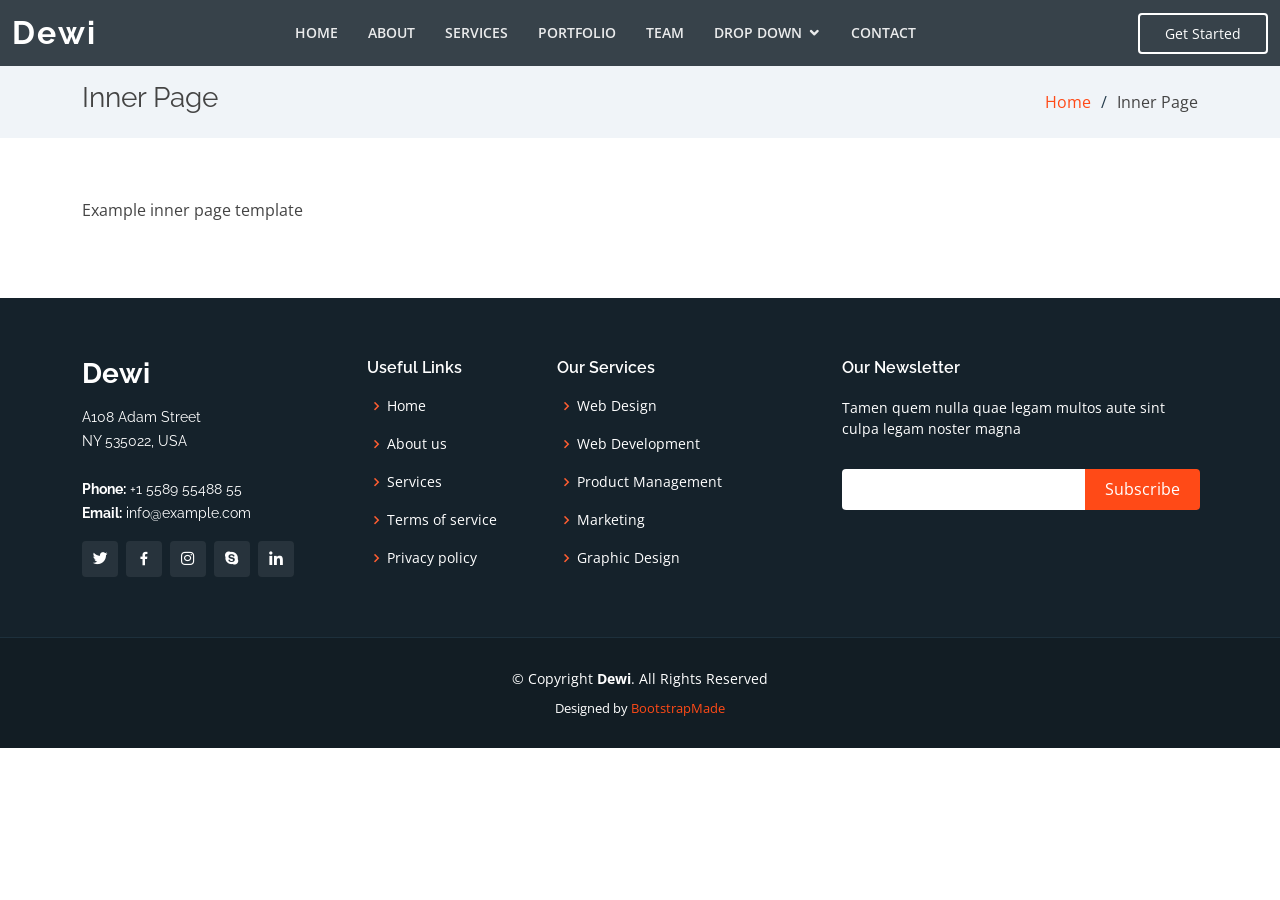
<file: marketing/inner-page.html>
<!DOCTYPE html>
<html lang="en">

<head>
  <meta charset="utf-8">
  <meta content="width=device-width, initial-scale=1.0" name="viewport">

  <title>Inner Page - Dewi Bootstrap Template</title>
  <meta content="" name="description">
  <meta content="" name="keywords">

  <!-- Favicons -->
  <link href="assets/img/favicon.png" rel="icon">
  <link href="assets/img/apple-touch-icon.png" rel="apple-touch-icon">

  <!-- Google Fonts -->
  <link href="https://fonts.googleapis.com/css?family=Open+Sans:300,300i,400,400i,600,600i,700,700i|Raleway:300,300i,400,400i,500,500i,600,600i,700,700i|Poppins:300,300i,400,400i,500,500i,600,600i,700,700i" rel="stylesheet">

  <!-- Vendor CSS Files -->
  <link href="assets/vendor/bootstrap/css/bootstrap.min.css" rel="stylesheet">
  <link href="assets/vendor/icofont/icofont.min.css" rel="stylesheet">
  <link href="assets/vendor/boxicons/css/boxicons.min.css" rel="stylesheet">
  <link href="assets/vendor/venobox/venobox.css" rel="stylesheet">
  <link href="assets/vendor/remixicon/remixicon.css" rel="stylesheet">
  <link href="assets/vendor/owl.carousel/assets/owl.carousel.min.css" rel="stylesheet">
  <link href="assets/vendor/aos/aos.css" rel="stylesheet">

  <!-- Template Main CSS File -->
  <link href="assets/css/style.css" rel="stylesheet">

  <!-- =======================================================
  * Template Name: Dewi - v3.0.0
  * Template URL: https://bootstrapmade.com/dewi-free-multi-purpose-html-template/
  * Author: BootstrapMade.com
  * License: https://bootstrapmade.com/license/
  ======================================================== -->
</head>

<body>

  <!-- ======= Header ======= -->
  <header id="header" class="fixed-top header-inner-pages">
    <div class="container-fluid d-flex align-items-center justify-content-between">

      <h1 class="logo"><a href="index.html">Dewi</a></h1>
      <!-- Uncomment below if you prefer to use an image logo -->
      <!-- <a href="index.html" class="logo"><img src="assets/img/logo.png" alt="" class="img-fluid"></a>-->

      <nav class="nav-menu d-none d-lg-block">
        <ul>
          <li><a href="index.html">Home</a></li>
          <li><a href="#about">About</a></li>
          <li><a href="#services">Services</a></li>
          <li><a href="#portfolio">Portfolio</a></li>
          <li><a href="#team">Team</a></li>
          <li class="drop-down"><a href="">Drop Down</a>
            <ul>
              <li><a href="#">Drop Down 1</a></li>
              <li class="drop-down"><a href="#">Deep Drop Down</a>
                <ul>
                  <li><a href="#">Deep Drop Down 1</a></li>
                  <li><a href="#">Deep Drop Down 2</a></li>
                  <li><a href="#">Deep Drop Down 3</a></li>
                  <li><a href="#">Deep Drop Down 4</a></li>
                  <li><a href="#">Deep Drop Down 5</a></li>
                </ul>
              </li>
              <li><a href="#">Drop Down 2</a></li>
              <li><a href="#">Drop Down 3</a></li>
              <li><a href="#">Drop Down 4</a></li>
            </ul>
          </li>
          <li><a href="#contact">Contact</a></li>

        </ul>
      </nav><!-- .nav-menu -->

      <a href="#about" class="get-started-btn scrollto">Get Started</a>

    </div>
  </header><!-- End Header -->

  <main id="main">

    <!-- ======= Breadcrumbs ======= -->
    <section class="breadcrumbs">
      <div class="container">

        <div class="d-flex justify-content-between align-items-center">
          <h2>Inner Page</h2>
          <ol>
            <li><a href="index.html">Home</a></li>
            <li>Inner Page</li>
          </ol>
        </div>

      </div>
    </section><!-- End Breadcrumbs -->

    <section class="inner-page">
      <div class="container">
        <p>
          Example inner page template
        </p>
      </div>
    </section>

  </main><!-- End #main -->

  <!-- ======= Footer ======= -->
  <footer id="footer">
    <div class="footer-top">
      <div class="container">
        <div class="row">

          <div class="col-lg-3 col-md-6">
            <div class="footer-info">
              <h3>Dewi</h3>
              <p>
                A108 Adam Street <br>
                NY 535022, USA<br><br>
                <strong>Phone:</strong> +1 5589 55488 55<br>
                <strong>Email:</strong> info@example.com<br>
              </p>
              <div class="social-links mt-3">
                <a href="#" class="twitter"><i class="bx bxl-twitter"></i></a>
                <a href="#" class="facebook"><i class="bx bxl-facebook"></i></a>
                <a href="#" class="instagram"><i class="bx bxl-instagram"></i></a>
                <a href="#" class="google-plus"><i class="bx bxl-skype"></i></a>
                <a href="#" class="linkedin"><i class="bx bxl-linkedin"></i></a>
              </div>
            </div>
          </div>

          <div class="col-lg-2 col-md-6 footer-links">
            <h4>Useful Links</h4>
            <ul>
              <li><i class="bx bx-chevron-right"></i> <a href="#">Home</a></li>
              <li><i class="bx bx-chevron-right"></i> <a href="#">About us</a></li>
              <li><i class="bx bx-chevron-right"></i> <a href="#">Services</a></li>
              <li><i class="bx bx-chevron-right"></i> <a href="#">Terms of service</a></li>
              <li><i class="bx bx-chevron-right"></i> <a href="#">Privacy policy</a></li>
            </ul>
          </div>

          <div class="col-lg-3 col-md-6 footer-links">
            <h4>Our Services</h4>
            <ul>
              <li><i class="bx bx-chevron-right"></i> <a href="#">Web Design</a></li>
              <li><i class="bx bx-chevron-right"></i> <a href="#">Web Development</a></li>
              <li><i class="bx bx-chevron-right"></i> <a href="#">Product Management</a></li>
              <li><i class="bx bx-chevron-right"></i> <a href="#">Marketing</a></li>
              <li><i class="bx bx-chevron-right"></i> <a href="#">Graphic Design</a></li>
            </ul>
          </div>

          <div class="col-lg-4 col-md-6 footer-newsletter">
            <h4>Our Newsletter</h4>
            <p>Tamen quem nulla quae legam multos aute sint culpa legam noster magna</p>
            <form action="" method="post">
              <input type="email" name="email"><input type="submit" value="Subscribe">
            </form>

          </div>

        </div>
      </div>
    </div>

    <div class="container">
      <div class="copyright">
        &copy; Copyright <strong><span>Dewi</span></strong>. All Rights Reserved
      </div>
      <div class="credits">
        <!-- All the links in the footer should remain intact. -->
        <!-- You can delete the links only if you purchased the pro version. -->
        <!-- Licensing information: https://bootstrapmade.com/license/ -->
        <!-- Purchase the pro version with working PHP/AJAX contact form: https://bootstrapmade.com/dewi-free-multi-purpose-html-template/ -->
        Designed by <a href="https://bootstrapmade.com/">BootstrapMade</a>
      </div>
    </div>
  </footer><!-- End Footer -->

  <a href="#" class="back-to-top"><i class="ri-arrow-up-line"></i></a>
  <div id="preloader"></div>

  <!-- Vendor JS Files -->
  <script src="assets/vendor/jquery/jquery.min.js"></script>
  <script src="assets/vendor/bootstrap/js/bootstrap.bundle.min.js"></script>
  <script src="assets/vendor/jquery.easing/jquery.easing.min.js"></script>
  <script src="assets/vendor/php-email-form/validate.js"></script>
  <script src="assets/vendor/waypoints/jquery.waypoints.min.js"></script>
  <script src="assets/vendor/counterup/counterup.min.js"></script>
  <script src="assets/vendor/venobox/venobox.min.js"></script>
  <script src="assets/vendor/owl.carousel/owl.carousel.min.js"></script>
  <script src="assets/vendor/isotope-layout/isotope.pkgd.min.js"></script>
  <script src="assets/vendor/aos/aos.js"></script>

  <!-- Template Main JS File -->
  <script src="assets/js/main.js"></script>

</body>

</html>
</file>
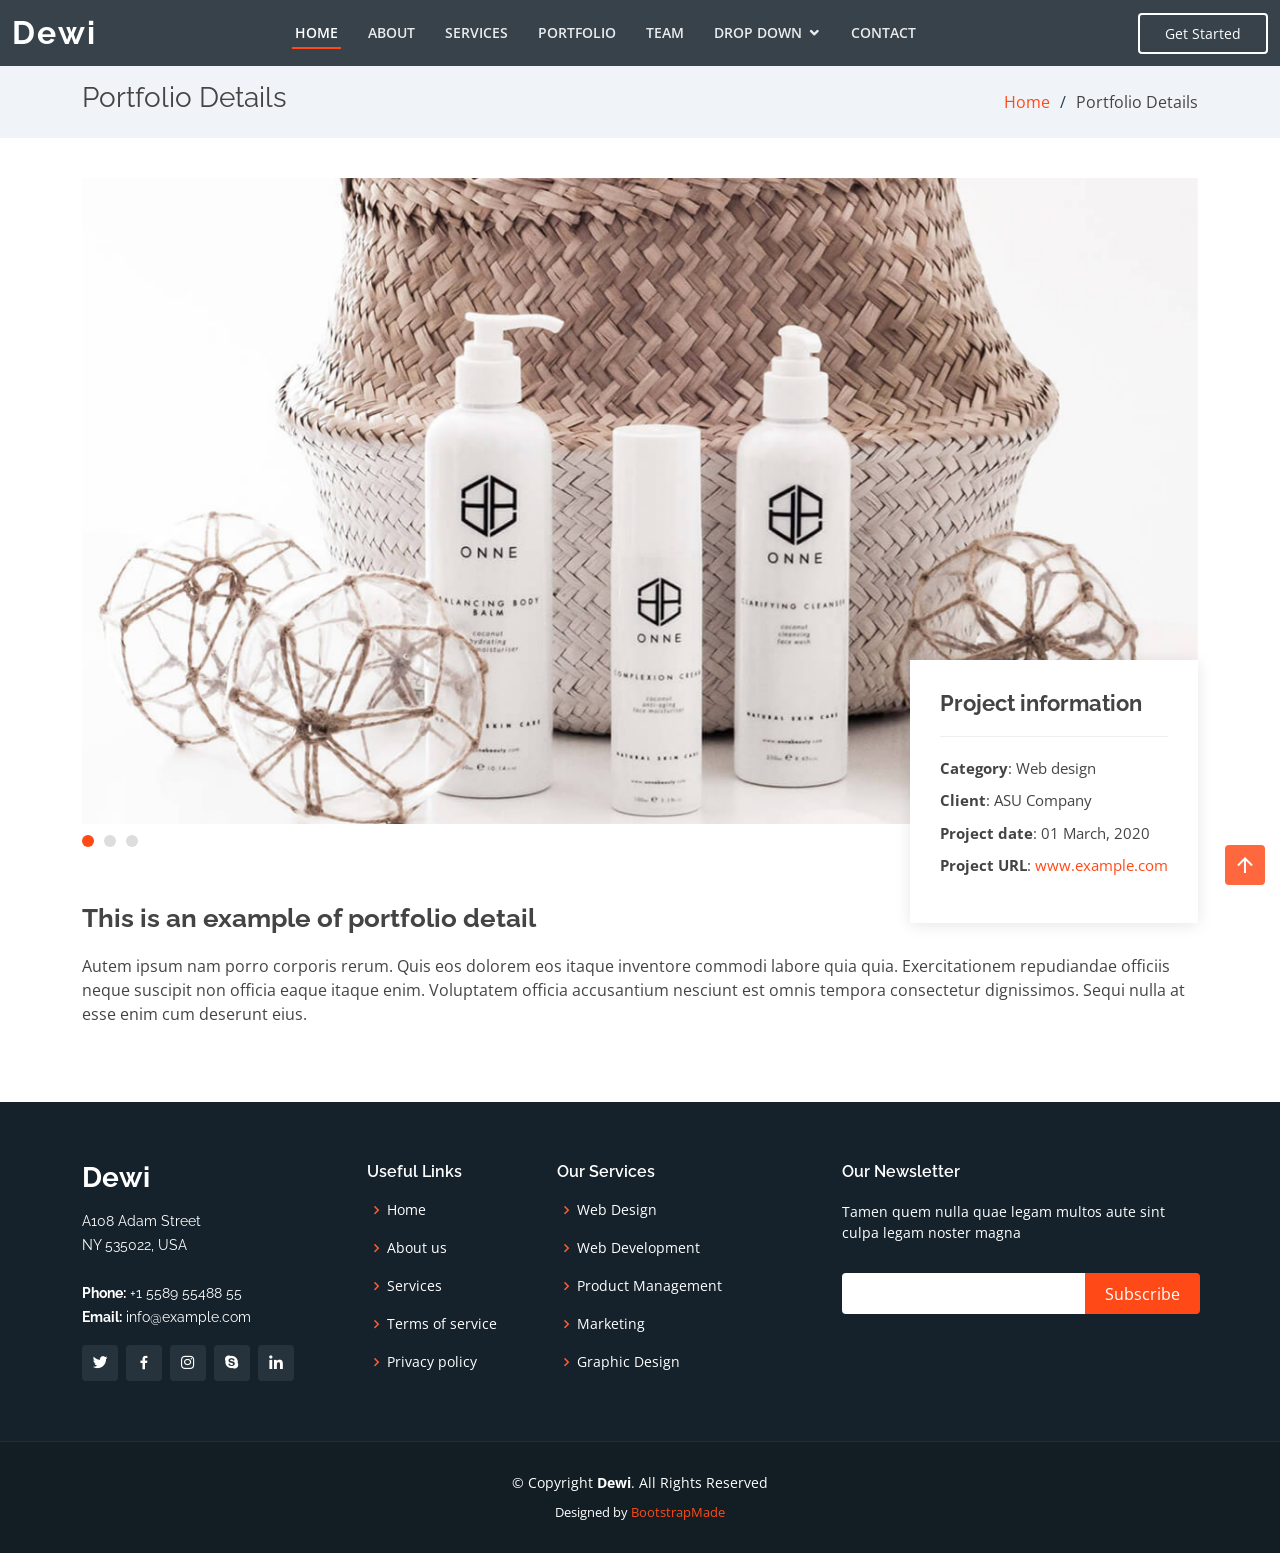
<file: marketing/portfolio-details.html>
<!DOCTYPE html>
<html lang="en">

<head>
  <meta charset="utf-8">
  <meta content="width=device-width, initial-scale=1.0" name="viewport">

  <title>Portfolio Details - Dewi Bootstrap Template</title>
  <meta content="" name="description">
  <meta content="" name="keywords">

  <!-- Favicons -->
  <link href="assets/img/favicon.png" rel="icon">
  <link href="assets/img/apple-touch-icon.png" rel="apple-touch-icon">

  <!-- Google Fonts -->
  <link href="https://fonts.googleapis.com/css?family=Open+Sans:300,300i,400,400i,600,600i,700,700i|Raleway:300,300i,400,400i,500,500i,600,600i,700,700i|Poppins:300,300i,400,400i,500,500i,600,600i,700,700i" rel="stylesheet">

  <!-- Vendor CSS Files -->
  <link href="assets/vendor/bootstrap/css/bootstrap.min.css" rel="stylesheet">
  <link href="assets/vendor/icofont/icofont.min.css" rel="stylesheet">
  <link href="assets/vendor/boxicons/css/boxicons.min.css" rel="stylesheet">
  <link href="assets/vendor/venobox/venobox.css" rel="stylesheet">
  <link href="assets/vendor/remixicon/remixicon.css" rel="stylesheet">
  <link href="assets/vendor/owl.carousel/assets/owl.carousel.min.css" rel="stylesheet">
  <link href="assets/vendor/aos/aos.css" rel="stylesheet">

  <!-- Template Main CSS File -->
  <link href="assets/css/style.css" rel="stylesheet">

  <!-- =======================================================
  * Template Name: Dewi - v3.0.0
  * Template URL: https://bootstrapmade.com/dewi-free-multi-purpose-html-template/
  * Author: BootstrapMade.com
  * License: https://bootstrapmade.com/license/
  ======================================================== -->
</head>

<body>

  <!-- ======= Header ======= -->
  <header id="header" class="fixed-top header-inner-pages">
    <div class="container-fluid d-flex align-items-center justify-content-between">

      <h1 class="logo"><a href="index.html">Dewi</a></h1>
      <!-- Uncomment below if you prefer to use an image logo -->
      <!-- <a href="index.html" class="logo"><img src="assets/img/logo.png" alt="" class="img-fluid"></a>-->

      <nav class="nav-menu d-none d-lg-block">
        <ul>
          <li><a href="index.html">Home</a></li>
          <li><a href="#about">About</a></li>
          <li><a href="#services">Services</a></li>
          <li class="active"><a href="#portfolio">Portfolio</a></li>
          <li><a href="#team">Team</a></li>
          <li class="drop-down"><a href="">Drop Down</a>
            <ul>
              <li><a href="#">Drop Down 1</a></li>
              <li class="drop-down"><a href="#">Deep Drop Down</a>
                <ul>
                  <li><a href="#">Deep Drop Down 1</a></li>
                  <li><a href="#">Deep Drop Down 2</a></li>
                  <li><a href="#">Deep Drop Down 3</a></li>
                  <li><a href="#">Deep Drop Down 4</a></li>
                  <li><a href="#">Deep Drop Down 5</a></li>
                </ul>
              </li>
              <li><a href="#">Drop Down 2</a></li>
              <li><a href="#">Drop Down 3</a></li>
              <li><a href="#">Drop Down 4</a></li>
            </ul>
          </li>
          <li><a href="#contact">Contact</a></li>

        </ul>
      </nav><!-- .nav-menu -->

      <a href="#about" class="get-started-btn scrollto">Get Started</a>

    </div>
  </header><!-- End Header -->

  <main id="main">

    <!-- ======= Breadcrumbs ======= -->
    <section id="breadcrumbs" class="breadcrumbs">
      <div class="container">

        <div class="d-flex justify-content-between align-items-center">
          <h2>Portfolio Details</h2>
          <ol>
            <li><a href="index.html">Home</a></li>
            <li>Portfolio Details</li>
          </ol>
        </div>

      </div>
    </section><!-- End Breadcrumbs -->

    <!-- ======= Portfolio Details Section ======= -->
    <section id="portfolio-details" class="portfolio-details">
      <div class="container">

        <div class="portfolio-details-container">

          <div class="owl-carousel portfolio-details-carousel">
            <img src="assets/img/portfolio/portfolio-details-1.jpg" class="img-fluid" alt="">
            <img src="assets/img/portfolio/portfolio-details-2.jpg" class="img-fluid" alt="">
            <img src="assets/img/portfolio/portfolio-details-3.jpg" class="img-fluid" alt="">
          </div>

          <div class="portfolio-info">
            <h3>Project information</h3>
            <ul>
              <li><strong>Category</strong>: Web design</li>
              <li><strong>Client</strong>: ASU Company</li>
              <li><strong>Project date</strong>: 01 March, 2020</li>
              <li><strong>Project URL</strong>: <a href="#">www.example.com</a></li>
            </ul>
          </div>

        </div>

        <div class="portfolio-description">
          <h2>This is an example of portfolio detail</h2>
          <p>
            Autem ipsum nam porro corporis rerum. Quis eos dolorem eos itaque inventore commodi labore quia quia. Exercitationem repudiandae officiis neque suscipit non officia eaque itaque enim. Voluptatem officia accusantium nesciunt est omnis tempora consectetur dignissimos. Sequi nulla at esse enim cum deserunt eius.
          </p>
        </div>

      </div>
    </section><!-- End Portfolio Details Section -->

  </main><!-- End #main -->

  <!-- ======= Footer ======= -->
  <footer id="footer">
    <div class="footer-top">
      <div class="container">
        <div class="row">

          <div class="col-lg-3 col-md-6">
            <div class="footer-info">
              <h3>Dewi</h3>
              <p>
                A108 Adam Street <br>
                NY 535022, USA<br><br>
                <strong>Phone:</strong> +1 5589 55488 55<br>
                <strong>Email:</strong> info@example.com<br>
              </p>
              <div class="social-links mt-3">
                <a href="#" class="twitter"><i class="bx bxl-twitter"></i></a>
                <a href="#" class="facebook"><i class="bx bxl-facebook"></i></a>
                <a href="#" class="instagram"><i class="bx bxl-instagram"></i></a>
                <a href="#" class="google-plus"><i class="bx bxl-skype"></i></a>
                <a href="#" class="linkedin"><i class="bx bxl-linkedin"></i></a>
              </div>
            </div>
          </div>

          <div class="col-lg-2 col-md-6 footer-links">
            <h4>Useful Links</h4>
            <ul>
              <li><i class="bx bx-chevron-right"></i> <a href="#">Home</a></li>
              <li><i class="bx bx-chevron-right"></i> <a href="#">About us</a></li>
              <li><i class="bx bx-chevron-right"></i> <a href="#">Services</a></li>
              <li><i class="bx bx-chevron-right"></i> <a href="#">Terms of service</a></li>
              <li><i class="bx bx-chevron-right"></i> <a href="#">Privacy policy</a></li>
            </ul>
          </div>

          <div class="col-lg-3 col-md-6 footer-links">
            <h4>Our Services</h4>
            <ul>
              <li><i class="bx bx-chevron-right"></i> <a href="#">Web Design</a></li>
              <li><i class="bx bx-chevron-right"></i> <a href="#">Web Development</a></li>
              <li><i class="bx bx-chevron-right"></i> <a href="#">Product Management</a></li>
              <li><i class="bx bx-chevron-right"></i> <a href="#">Marketing</a></li>
              <li><i class="bx bx-chevron-right"></i> <a href="#">Graphic Design</a></li>
            </ul>
          </div>

          <div class="col-lg-4 col-md-6 footer-newsletter">
            <h4>Our Newsletter</h4>
            <p>Tamen quem nulla quae legam multos aute sint culpa legam noster magna</p>
            <form action="" method="post">
              <input type="email" name="email"><input type="submit" value="Subscribe">
            </form>

          </div>

        </div>
      </div>
    </div>

    <div class="container">
      <div class="copyright">
        &copy; Copyright <strong><span>Dewi</span></strong>. All Rights Reserved
      </div>
      <div class="credits">
        <!-- All the links in the footer should remain intact. -->
        <!-- You can delete the links only if you purchased the pro version. -->
        <!-- Licensing information: https://bootstrapmade.com/license/ -->
        <!-- Purchase the pro version with working PHP/AJAX contact form: https://bootstrapmade.com/dewi-free-multi-purpose-html-template/ -->
        Designed by <a href="https://bootstrapmade.com/">BootstrapMade</a>
      </div>
    </div>
  </footer><!-- End Footer -->

  <a href="#" class="back-to-top"><i class="ri-arrow-up-line"></i></a>
  <div id="preloader"></div>

  <!-- Vendor JS Files -->
  <script src="assets/vendor/jquery/jquery.min.js"></script>
  <script src="assets/vendor/bootstrap/js/bootstrap.bundle.min.js"></script>
  <script src="assets/vendor/jquery.easing/jquery.easing.min.js"></script>
  <script src="assets/vendor/php-email-form/validate.js"></script>
  <script src="assets/vendor/waypoints/jquery.waypoints.min.js"></script>
  <script src="assets/vendor/counterup/counterup.min.js"></script>
  <script src="assets/vendor/venobox/venobox.min.js"></script>
  <script src="assets/vendor/owl.carousel/owl.carousel.min.js"></script>
  <script src="assets/vendor/isotope-layout/isotope.pkgd.min.js"></script>
  <script src="assets/vendor/aos/aos.js"></script>

  <!-- Template Main JS File -->
  <script src="assets/js/main.js"></script>

</body>

</html>
</file>
<file: marketing/assets/vendor/venobox/venobox.css>
/* ------ venobox.css --------*/
.vbox-overlay *, .vbox-overlay *:before, .vbox-overlay *:after{
    -webkit-backface-visibility: hidden;
    -webkit-box-sizing:border-box;
    -moz-box-sizing:border-box;
    box-sizing:border-box;
}
.vbox-overlay * { 
    -webkit-backface-visibility: visible;
    backface-visibility: visible;
}
.vbox-overlay{
    display: -webkit-flex;
    display: flex;
    -webkit-flex-direction: column;
    flex-direction: column;
    -webkit-justify-content: center;
    justify-content: center;
    -webkit-align-items: center;
    align-items: center;
    position: fixed;
    left: 0;
    top: 0;
    bottom: 0;
    right: 0;
    z-index: 999999;
}

/* ----- navigation ----- */
.vbox-title{
    width: 100%;
    height: 40px;
    float: left;
    text-align: center;
    line-height: 28px;
    font-size: 12px;
    padding: 6px 50px;
    overflow: hidden;
    position: fixed;
    display: none;
    left: 0;
    z-index: 89;
}
.vbox-close{
    cursor: pointer;
    position: fixed;
    top: -1px;
    right: 0;
    width: 50px;
    height: 40px;
    padding: 6px;
    display: block;
    background-position:10px center;
    overflow: hidden;
    font-size: 24px;
    line-height: 1;
    text-align: center;
    z-index: 99;
}
.vbox-left{
    cursor: pointer;
    position: fixed;
    left: 0;
    height: 40px;
    overflow: hidden;
    line-height: 28px;
    font-size: 12px;
    z-index: 99;
    display: flex;
    align-items:center;
}
.vbox-num{
    display: inline-block;
    margin: 6px 0 6px 15px;
}
/* ----- Social share ----- */
.vbox-share{
    line-height: 28px;
    font-size: 12px;
    overflow: hidden;
    position: fixed;
    left: 0;
    z-index: 98;
    display: flex;
    align-items:center;
    justify-content: center;
    width: 100%;
    text-align: center;
}
.vbox-share svg{
    max-height: 28px;
    width: 28px;
    z-index: 10;
    margin-left: 12px;
    margin-top: 6px;
    margin-bottom: 6px;
    vertical-align: middle;
}


/* ----- navigation ARROWS ----- */
.vbox-next, .vbox-prev{
    position: fixed;
    top: 50%;
    margin-top: -15px;
    overflow: hidden;
    cursor: pointer;
    display: block;
    width: 45px;
    height: 45px;
    z-index: 99;
}
.vbox-next span, .vbox-prev span{
    position: relative;
    width: 20px;
    height: 20px;
    border: 2px solid transparent;
    border-top-color: #B6B6B6;
    border-right-color: #B6B6B6;
    text-indent: -100px;
    position: absolute;
    top: 8px;
    display: block;
}
.vbox-prev{
    left: 15px;
}
.vbox-next{
    right: 15px;
}
.vbox-prev span{
    left: 10px;
    -ms-transform: rotate(-135deg);
    -webkit-transform: rotate(-135deg);
    transform: rotate(-135deg);
}
.vbox-next span{
    -ms-transform: rotate(45deg);
    -webkit-transform: rotate(45deg);
    transform: rotate(45deg);
    right: 10px;
}
/* ------- inline window ------ */
.vbox-inline{
    width: 420px;
    height: 315px;
    height: 70vh;
    padding: 10px;
    background: #fff;
    margin: 0 auto;
    overflow: auto;
    text-align: left;
}
/* ------- Video & iFrames window ------ */
.venoframe{
    max-width: 100%;
    width: 100%;
    border: none;
    width: 100%;
    height: 260px;
    height: 70vh;
}
.venoframe.vbvid{
    height: 260px;
}
@media (min-width: 768px) {
    .venoframe, .vbox-inline{
        width: 90%;
        height: 360px;
        height: 70vh;
    }
    .venoframe.vbvid{
        width: 640px;
        height: 360px;
    }
}
@media (min-width: 992px) {
    .venoframe, .vbox-inline{
        max-width: 1200px;
        width: 80%;
        height: 540px;
        height: 70vh;
    }
    .venoframe.vbvid{
        width: 960px;
        height: 540px;
    }
}
/* 
Please do NOT edit this part! 
or at least read this note: http://i.imgur.com/7C0ws9e.gif
*/
.vbox-open{
    overflow: hidden;
}
.vbox-container{
    position: absolute;
    left: 0;
    right: 0;
    top: 0;
    bottom: 0;
    overflow-x: hidden;
    overflow-y: scroll;
    overflow-scrolling: touch;
    -webkit-overflow-scrolling: touch;
    z-index: 20;
    max-height: 100%;

}

.vbox-content{
    text-align: center;
    float: left;
    width: 100%;
    position: relative;
    overflow: hidden;
    padding: 20px 4%;
}
.vbox-container img{
    max-width: 100%;
    height: auto;
}
.vbox-figlio{
    box-shadow: 0 0 12px rgba(0,0,0,0.19), 0 6px 6px rgba(0,0,0,0.23);
    max-width: 100%;
    text-align: initial;
}
img.vbox-figlio{
    -webkit-user-select: none;
-khtml-user-select: none;
-moz-user-select: none;
-o-user-select: none;
user-select: none;
}
.vbox-content.swipe-left{
    margin-left: -200px !important;
}
.vbox-content.swipe-right{
    margin-left: 200px !important;
}
.vbox-animated{
    webkit-transition: margin 300ms ease-out;
    transition: margin 300ms ease-out;
}

/* ---------- preloader ----------
 * SPINKIT 
 * http://tobiasahlin.com/spinkit/
-------------------------------- */
.sk-double-bounce,.sk-rotating-plane{width:40px;height:40px;margin:40px auto}.sk-rotating-plane{background-color:#333;-webkit-animation:sk-rotatePlane 1.2s infinite ease-in-out;animation:sk-rotatePlane 1.2s infinite ease-in-out}@-webkit-keyframes sk-rotatePlane{0%{-webkit-transform:perspective(120px) rotateX(0) rotateY(0);transform:perspective(120px) rotateX(0) rotateY(0)}50%{-webkit-transform:perspective(120px) rotateX(-180.1deg) rotateY(0);transform:perspective(120px) rotateX(-180.1deg) rotateY(0)}100%{-webkit-transform:perspective(120px) rotateX(-180deg) rotateY(-179.9deg);transform:perspective(120px) rotateX(-180deg) rotateY(-179.9deg)}}@keyframes sk-rotatePlane{0%{-webkit-transform:perspective(120px) rotateX(0) rotateY(0);transform:perspective(120px) rotateX(0) rotateY(0)}50%{-webkit-transform:perspective(120px) rotateX(-180.1deg) rotateY(0);transform:perspective(120px) rotateX(-180.1deg) rotateY(0)}100%{-webkit-transform:perspective(120px) rotateX(-180deg) rotateY(-179.9deg);transform:perspective(120px) rotateX(-180deg) rotateY(-179.9deg)}}.sk-double-bounce{position:relative}.sk-double-bounce .sk-child{width:100%;height:100%;border-radius:50%;background-color:#333;opacity:.6;position:absolute;top:0;left:0;-webkit-animation:sk-doubleBounce 2s infinite ease-in-out;animation:sk-doubleBounce 2s infinite ease-in-out}.sk-chasing-dots .sk-child,.sk-spinner-pulse,.sk-three-bounce .sk-child{background-color:#333;border-radius:100%}.sk-double-bounce .sk-double-bounce2{-webkit-animation-delay:-1s;animation-delay:-1s}@-webkit-keyframes sk-doubleBounce{0%,100%{-webkit-transform:scale(0);transform:scale(0)}50%{-webkit-transform:scale(1);transform:scale(1)}}@keyframes sk-doubleBounce{0%,100%{-webkit-transform:scale(0);transform:scale(0)}50%{-webkit-transform:scale(1);transform:scale(1)}}.sk-wave{margin:40px auto;width:50px;height:40px;text-align:center;font-size:10px}.sk-wave .sk-rect{background-color:#333;height:100%;width:6px;display:inline-block;-webkit-animation:sk-waveStretchDelay 1.2s infinite ease-in-out;animation:sk-waveStretchDelay 1.2s infinite ease-in-out}.sk-wave .sk-rect1{-webkit-animation-delay:-1.2s;animation-delay:-1.2s}.sk-wave .sk-rect2{-webkit-animation-delay:-1.1s;animation-delay:-1.1s}.sk-wave .sk-rect3{-webkit-animation-delay:-1s;animation-delay:-1s}.sk-wave .sk-rect4{-webkit-animation-delay:-.9s;animation-delay:-.9s}.sk-wave .sk-rect5{-webkit-animation-delay:-.8s;animation-delay:-.8s}@-webkit-keyframes sk-waveStretchDelay{0%,100%,40%{-webkit-transform:scaleY(.4);transform:scaleY(.4)}20%{-webkit-transform:scaleY(1);transform:scaleY(1)}}@keyframes sk-waveStretchDelay{0%,100%,40%{-webkit-transform:scaleY(.4);transform:scaleY(.4)}20%{-webkit-transform:scaleY(1);transform:scaleY(1)}}.sk-wandering-cubes{margin:40px auto;width:40px;height:40px;position:relative}.sk-wandering-cubes .sk-cube{background-color:#333;width:10px;height:10px;position:absolute;top:0;left:0;-webkit-animation:sk-wanderingCube 1.8s ease-in-out -1.8s infinite both;animation:sk-wanderingCube 1.8s ease-in-out -1.8s infinite both}.sk-chasing-dots,.sk-spinner-pulse{width:40px;height:40px;margin:40px auto}.sk-wandering-cubes .sk-cube2{-webkit-animation-delay:-.9s;animation-delay:-.9s}@-webkit-keyframes sk-wanderingCube{0%{-webkit-transform:rotate(0);transform:rotate(0)}25%{-webkit-transform:translateX(30px) rotate(-90deg) scale(.5);transform:translateX(30px) rotate(-90deg) scale(.5)}50%{-webkit-transform:translateX(30px) translateY(30px) rotate(-179deg);transform:translateX(30px) translateY(30px) rotate(-179deg)}50.1%{-webkit-transform:translateX(30px) translateY(30px) rotate(-180deg);transform:translateX(30px) translateY(30px) rotate(-180deg)}75%{-webkit-transform:translateX(0) translateY(30px) rotate(-270deg) scale(.5);transform:translateX(0) translateY(30px) rotate(-270deg) scale(.5)}100%{-webkit-transform:rotate(-360deg);transform:rotate(-360deg)}}@keyframes sk-wanderingCube{0%{-webkit-transform:rotate(0);transform:rotate(0)}25%{-webkit-transform:translateX(30px) rotate(-90deg) scale(.5);transform:translateX(30px) rotate(-90deg) scale(.5)}50%{-webkit-transform:translateX(30px) translateY(30px) rotate(-179deg);transform:translateX(30px) translateY(30px) rotate(-179deg)}50.1%{-webkit-transform:translateX(30px) translateY(30px) rotate(-180deg);transform:translateX(30px) translateY(30px) rotate(-180deg)}75%{-webkit-transform:translateX(0) translateY(30px) rotate(-270deg) scale(.5);transform:translateX(0) translateY(30px) rotate(-270deg) scale(.5)}100%{-webkit-transform:rotate(-360deg);transform:rotate(-360deg)}}.sk-spinner-pulse{-webkit-animation:sk-pulseScaleOut 1s infinite ease-in-out;animation:sk-pulseScaleOut 1s infinite ease-in-out}@-webkit-keyframes sk-pulseScaleOut{0%{-webkit-transform:scale(0);transform:scale(0)}100%{-webkit-transform:scale(1);transform:scale(1);opacity:0}}@keyframes sk-pulseScaleOut{0%{-webkit-transform:scale(0);transform:scale(0)}100%{-webkit-transform:scale(1);transform:scale(1);opacity:0}}.sk-chasing-dots{position:relative;text-align:center;-webkit-animation:sk-chasingDotsRotate 2s infinite linear;animation:sk-chasingDotsRotate 2s infinite linear}.sk-chasing-dots .sk-child{width:60%;height:60%;display:inline-block;position:absolute;top:0;-webkit-animation:sk-chasingDotsBounce 2s infinite ease-in-out;animation:sk-chasingDotsBounce 2s infinite ease-in-out}.sk-chasing-dots .sk-dot2{top:auto;bottom:0;-webkit-animation-delay:-1s;animation-delay:-1s}@-webkit-keyframes sk-chasingDotsRotate{100%{-webkit-transform:rotate(360deg);transform:rotate(360deg)}}@keyframes sk-chasingDotsRotate{100%{-webkit-transform:rotate(360deg);transform:rotate(360deg)}}@-webkit-keyframes sk-chasingDotsBounce{0%,100%{-webkit-transform:scale(0);transform:scale(0)}50%{-webkit-transform:scale(1);transform:scale(1)}}@keyframes sk-chasingDotsBounce{0%,100%{-webkit-transform:scale(0);transform:scale(0)}50%{-webkit-transform:scale(1);transform:scale(1)}}.sk-three-bounce{margin:40px auto;width:80px;text-align:center}.sk-three-bounce .sk-child{width:20px;height:20px;display:inline-block;-webkit-animation:sk-three-bounce 1.4s ease-in-out 0s infinite both;animation:sk-three-bounce 1.4s ease-in-out 0s infinite both}.sk-circle .sk-child:before,.sk-fading-circle .sk-circle:before{display:block;border-radius:100%;content:'';background-color:#333}.sk-three-bounce .sk-bounce1{-webkit-animation-delay:-.32s;animation-delay:-.32s}.sk-three-bounce .sk-bounce2{-webkit-animation-delay:-.16s;animation-delay:-.16s}@-webkit-keyframes sk-three-bounce{0%,100%,80%{-webkit-transform:scale(0);transform:scale(0)}40%{-webkit-transform:scale(1);transform:scale(1)}}@keyframes sk-three-bounce{0%,100%,80%{-webkit-transform:scale(0);transform:scale(0)}40%{-webkit-transform:scale(1);transform:scale(1)}}.sk-circle{margin:40px auto;width:40px;height:40px;position:relative}.sk-circle .sk-child{width:100%;height:100%;position:absolute;left:0;top:0}.sk-circle .sk-child:before{margin:0 auto;width:15%;height:15%;-webkit-animation:sk-circleBounceDelay 1.2s infinite ease-in-out both;animation:sk-circleBounceDelay 1.2s infinite ease-in-out both}.sk-circle .sk-circle2{-webkit-transform:rotate(30deg);-ms-transform:rotate(30deg);transform:rotate(30deg)}.sk-circle .sk-circle3{-webkit-transform:rotate(60deg);-ms-transform:rotate(60deg);transform:rotate(60deg)}.sk-circle .sk-circle4{-webkit-transform:rotate(90deg);-ms-transform:rotate(90deg);transform:rotate(90deg)}.sk-circle .sk-circle5{-webkit-transform:rotate(120deg);-ms-transform:rotate(120deg);transform:rotate(120deg)}.sk-circle .sk-circle6{-webkit-transform:rotate(150deg);-ms-transform:rotate(150deg);transform:rotate(150deg)}.sk-circle .sk-circle7{-webkit-transform:rotate(180deg);-ms-transform:rotate(180deg);transform:rotate(180deg)}.sk-circle .sk-circle8{-webkit-transform:rotate(210deg);-ms-transform:rotate(210deg);transform:rotate(210deg)}.sk-circle .sk-circle9{-webkit-transform:rotate(240deg);-ms-transform:rotate(240deg);transform:rotate(240deg)}.sk-circle .sk-circle10{-webkit-transform:rotate(270deg);-ms-transform:rotate(270deg);transform:rotate(270deg)}.sk-circle .sk-circle11{-webkit-transform:rotate(300deg);-ms-transform:rotate(300deg);transform:rotate(300deg)}.sk-circle .sk-circle12{-webkit-transform:rotate(330deg);-ms-transform:rotate(330deg);transform:rotate(330deg)}.sk-circle .sk-circle2:before{-webkit-animation-delay:-1.1s;animation-delay:-1.1s}.sk-circle .sk-circle3:before{-webkit-animation-delay:-1s;animation-delay:-1s}.sk-circle .sk-circle4:before{-webkit-animation-delay:-.9s;animation-delay:-.9s}.sk-circle .sk-circle5:before{-webkit-animation-delay:-.8s;animation-delay:-.8s}.sk-circle .sk-circle6:before{-webkit-animation-delay:-.7s;animation-delay:-.7s}.sk-circle .sk-circle7:before{-webkit-animation-delay:-.6s;animation-delay:-.6s}.sk-circle .sk-circle8:before{-webkit-animation-delay:-.5s;animation-delay:-.5s}.sk-circle .sk-circle9:before{-webkit-animation-delay:-.4s;animation-delay:-.4s}.sk-circle .sk-circle10:before{-webkit-animation-delay:-.3s;animation-delay:-.3s}.sk-circle .sk-circle11:before{-webkit-animation-delay:-.2s;animation-delay:-.2s}.sk-circle .sk-circle12:before{-webkit-animation-delay:-.1s;animation-delay:-.1s}@-webkit-keyframes sk-circleBounceDelay{0%,100%,80%{-webkit-transform:scale(0);transform:scale(0)}40%{-webkit-transform:scale(1);transform:scale(1)}}@keyframes sk-circleBounceDelay{0%,100%,80%{-webkit-transform:scale(0);transform:scale(0)}40%{-webkit-transform:scale(1);transform:scale(1)}}.sk-cube-grid{width:40px;height:40px;margin:40px auto}.sk-cube-grid .sk-cube{width:33.33%;height:33.33%;background-color:#333;float:left;-webkit-animation:sk-cubeGridScaleDelay 1.3s infinite ease-in-out;animation:sk-cubeGridScaleDelay 1.3s infinite ease-in-out}.sk-cube-grid .sk-cube1{-webkit-animation-delay:.2s;animation-delay:.2s}.sk-cube-grid .sk-cube2{-webkit-animation-delay:.3s;animation-delay:.3s}.sk-cube-grid .sk-cube3{-webkit-animation-delay:.4s;animation-delay:.4s}.sk-cube-grid .sk-cube4{-webkit-animation-delay:.1s;animation-delay:.1s}.sk-cube-grid .sk-cube5{-webkit-animation-delay:.2s;animation-delay:.2s}.sk-cube-grid .sk-cube6{-webkit-animation-delay:.3s;animation-delay:.3s}.sk-cube-grid .sk-cube7{-webkit-animation-delay:0ms;animation-delay:0ms}.sk-cube-grid .sk-cube8{-webkit-animation-delay:.1s;animation-delay:.1s}.sk-cube-grid .sk-cube9{-webkit-animation-delay:.2s;animation-delay:.2s}@-webkit-keyframes sk-cubeGridScaleDelay{0%,100%,70%{-webkit-transform:scale3D(1,1,1);transform:scale3D(1,1,1)}35%{-webkit-transform:scale3D(0,0,1);transform:scale3D(0,0,1)}}@keyframes sk-cubeGridScaleDelay{0%,100%,70%{-webkit-transform:scale3D(1,1,1);transform:scale3D(1,1,1)}35%{-webkit-transform:scale3D(0,0,1);transform:scale3D(0,0,1)}}.sk-fading-circle{margin:40px auto;width:40px;height:40px;position:relative}.sk-fading-circle .sk-circle{width:100%;height:100%;position:absolute;left:0;top:0}.sk-fading-circle .sk-circle:before{margin:0 auto;width:15%;height:15%;-webkit-animation:sk-circleFadeDelay 1.2s infinite ease-in-out both;animation:sk-circleFadeDelay 1.2s infinite ease-in-out both}.sk-fading-circle .sk-circle2{-webkit-transform:rotate(30deg);-ms-transform:rotate(30deg);transform:rotate(30deg)}.sk-fading-circle .sk-circle3{-webkit-transform:rotate(60deg);-ms-transform:rotate(60deg);transform:rotate(60deg)}.sk-fading-circle .sk-circle4{-webkit-transform:rotate(90deg);-ms-transform:rotate(90deg);transform:rotate(90deg)}.sk-fading-circle .sk-circle5{-webkit-transform:rotate(120deg);-ms-transform:rotate(120deg);transform:rotate(120deg)}.sk-fading-circle .sk-circle6{-webkit-transform:rotate(150deg);-ms-transform:rotate(150deg);transform:rotate(150deg)}.sk-fading-circle .sk-circle7{-webkit-transform:rotate(180deg);-ms-transform:rotate(180deg);transform:rotate(180deg)}.sk-fading-circle .sk-circle8{-webkit-transform:rotate(210deg);-ms-transform:rotate(210deg);transform:rotate(210deg)}.sk-fading-circle .sk-circle9{-webkit-transform:rotate(240deg);-ms-transform:rotate(240deg);transform:rotate(240deg)}.sk-fading-circle .sk-circle10{-webkit-transform:rotate(270deg);-ms-transform:rotate(270deg);transform:rotate(270deg)}.sk-fading-circle .sk-circle11{-webkit-transform:rotate(300deg);-ms-transform:rotate(300deg);transform:rotate(300deg)}.sk-fading-circle .sk-circle12{-webkit-transform:rotate(330deg);-ms-transform:rotate(330deg);transform:rotate(330deg)}.sk-fading-circle .sk-circle2:before{-webkit-animation-delay:-1.1s;animation-delay:-1.1s}.sk-fading-circle .sk-circle3:before{-webkit-animation-delay:-1s;animation-delay:-1s}.sk-fading-circle .sk-circle4:before{-webkit-animation-delay:-.9s;animation-delay:-.9s}.sk-fading-circle .sk-circle5:before{-webkit-animation-delay:-.8s;animation-delay:-.8s}.sk-fading-circle .sk-circle6:before{-webkit-animation-delay:-.7s;animation-delay:-.7s}.sk-fading-circle .sk-circle7:before{-webkit-animation-delay:-.6s;animation-delay:-.6s}.sk-fading-circle .sk-circle8:before{-webkit-animation-delay:-.5s;animation-delay:-.5s}.sk-fading-circle .sk-circle9:before{-webkit-animation-delay:-.4s;animation-delay:-.4s}.sk-fading-circle .sk-circle10:before{-webkit-animation-delay:-.3s;animation-delay:-.3s}.sk-fading-circle .sk-circle11:before{-webkit-animation-delay:-.2s;animation-delay:-.2s}.sk-fading-circle .sk-circle12:before{-webkit-animation-delay:-.1s;animation-delay:-.1s}@-webkit-keyframes sk-circleFadeDelay{0%,100%,39%{opacity:0}40%{opacity:1}}@keyframes sk-circleFadeDelay{0%,100%,39%{opacity:0}40%{opacity:1}}.sk-folding-cube{margin:40px auto;width:40px;height:40px;position:relative;-webkit-transform:rotateZ(45deg);transform:rotateZ(45deg)}.sk-folding-cube .sk-cube{float:left;width:50%;height:50%;position:relative;-webkit-transform:scale(1.1);-ms-transform:scale(1.1);transform:scale(1.1)}.sk-folding-cube .sk-cube:before{content:'';position:absolute;top:0;left:0;width:100%;height:100%;background-color:#333;-webkit-animation:sk-foldCubeAngle 2.4s infinite linear both;animation:sk-foldCubeAngle 2.4s infinite linear both;-webkit-transform-origin:100% 100%;-ms-transform-origin:100% 100%;transform-origin:100% 100%}.sk-folding-cube .sk-cube2{-webkit-transform:scale(1.1) rotateZ(90deg);transform:scale(1.1) rotateZ(90deg)}.sk-folding-cube .sk-cube3{-webkit-transform:scale(1.1) rotateZ(180deg);transform:scale(1.1) rotateZ(180deg)}.sk-folding-cube .sk-cube4{-webkit-transform:scale(1.1) rotateZ(270deg);transform:scale(1.1) rotateZ(270deg)}.sk-folding-cube .sk-cube2:before{-webkit-animation-delay:.3s;animation-delay:.3s}.sk-folding-cube .sk-cube3:before{-webkit-animation-delay:.6s;animation-delay:.6s}.sk-folding-cube .sk-cube4:before{-webkit-animation-delay:.9s;animation-delay:.9s}@-webkit-keyframes sk-foldCubeAngle{0%,10%{-webkit-transform:perspective(140px) rotateX(-180deg);transform:perspective(140px) rotateX(-180deg);opacity:0}25%,75%{-webkit-transform:perspective(140px) rotateX(0);transform:perspective(140px) rotateX(0);opacity:1}100%,90%{-webkit-transform:perspective(140px) rotateY(180deg);transform:perspective(140px) rotateY(180deg);opacity:0}}@keyframes sk-foldCubeAngle{0%,10%{-webkit-transform:perspective(140px) rotateX(-180deg);transform:perspective(140px) rotateX(-180deg);opacity:0}25%,75%{-webkit-transform:perspective(140px) rotateX(0);transform:perspective(140px) rotateX(0);opacity:1}100%,90%{-webkit-transform:perspective(140px) rotateY(180deg);transform:perspective(140px) rotateY(180deg);opacity:0}}
</file>
<file: marketing/assets/css/style.css>
/**
* Template Name: Dewi - v3.0.0
* Template URL: https://bootstrapmade.com/dewi-free-multi-purpose-html-template/
* Author: BootstrapMade.com
* License: https://bootstrapmade.com/license/
*/

/*--------------------------------------------------------------
# General
--------------------------------------------------------------*/
body {
  font-family: "Open Sans", sans-serif;
  color: #444444;
}

a {
  color: #ff4a17;
  text-decoration: none;
}

a:hover {
  color: #ff724a;
  text-decoration: none;
}

h1, h2, h3, h4, h5, h6 {
  font-family: "Raleway", sans-serif;
}

@media (prefers-reduced-motion: no-preference) {
  :root {
    scroll-behavior: auto;
  }
}

/*--------------------------------------------------------------
# Back to top button
--------------------------------------------------------------*/
.back-to-top {
  position: fixed;
  display: none;
  right: 15px;
  bottom: 15px;
  z-index: 99999;
}

.back-to-top i {
  display: flex;
  align-items: center;
  justify-content: center;
  font-size: 24px;
  width: 40px;
  height: 40px;
  border-radius: 4px;
  background: #ff4a17;
  color: #fff;
  transition: all 0.4s;
}

.back-to-top i:hover {
  background: #ff5e31;
  color: #fff;
}

/*--------------------------------------------------------------
# Preloader
--------------------------------------------------------------*/
#preloader {
  position: fixed;
  top: 0;
  left: 0;
  right: 0;
  bottom: 0;
  z-index: 9999;
  overflow: hidden;
  background: #fff;
}

#preloader:before {
  content: "";
  position: fixed;
  top: calc(50% - 30px);
  left: calc(50% - 30px);
  border: 6px solid #ff4a17;
  border-top-color: #ffe9e3;
  border-radius: 50%;
  width: 60px;
  height: 60px;
  -webkit-animation: animate-preloader 1s linear infinite;
  animation: animate-preloader 1s linear infinite;
}

@-webkit-keyframes animate-preloader {
  0% {
    transform: rotate(0deg);
  }
  100% {
    transform: rotate(360deg);
  }
}

@keyframes animate-preloader {
  0% {
    transform: rotate(0deg);
  }
  100% {
    transform: rotate(360deg);
  }
}

/*--------------------------------------------------------------
# Disable aos animation delay on mobile devices
--------------------------------------------------------------*/
@media screen and (max-width: 768px) {
  [data-aos-delay] {
    transition-delay: 0 !important;
  }
}

/*--------------------------------------------------------------
# Header
--------------------------------------------------------------*/
#header {
  transition: all 0.5s;
  z-index: 997;
  padding: 20px 0;
}

#header.header-scrolled, #header.header-inner-pages {
  background: rgba(21, 34, 43, 0.85);
  padding: 12px 0;
}

#header .logo {
  font-size: 32px;
  margin: 0;
  padding: 0;
  line-height: 1;
  font-weight: 700;
  letter-spacing: 2px;
}

#header .logo a {
  color: #fff;
}

#header .logo img {
  max-height: 40px;
}

@media (max-width: 992px) {
  #header {
    padding: 12px 0;
  }
}

/*--------------------------------------------------------------
# Navigation Menu
--------------------------------------------------------------*/
/* Desktop Navigation */
.nav-menu ul {
  margin: 0;
  padding: 0;
  list-style: none;
}

.nav-menu > ul {
  display: flex;
}

.nav-menu > ul > li {
  position: relative;
  white-space: nowrap;
  padding: 10px 12px;
}

.nav-menu a {
  display: block;
  position: relative;
  color: rgba(255, 255, 255, 0.9);
  transition: 0.3s;
  font-size: 14px;
  font-family: "Open Sans", sans-serif;
  text-transform: uppercase;
  font-weight: 600;
  padding: 0 3px;
}

.nav-menu > ul > li > a:before {
  content: "";
  position: absolute;
  width: 100%;
  height: 2px;
  bottom: -6px;
  left: 0;
  background-color: #ff4a17;
  visibility: hidden;
  width: 0px;
  transition: all 0.3s ease-in-out 0s;
}

.nav-menu a:hover:before, .nav-menu li:hover > a:before, .nav-menu .active > a:before {
  visibility: visible;
  width: 100%;
}

.nav-menu a:hover, .nav-menu .active > a, .nav-menu li:hover > a {
  color: #fff;
}

.nav-menu .drop-down ul {
  display: block;
  position: absolute;
  left: 12px;
  top: calc(100% + 30px);
  z-index: 99;
  opacity: 0;
  visibility: hidden;
  padding: 10px 0;
  background: #fff;
  box-shadow: 0px 0px 30px rgba(127, 137, 161, 0.25);
  transition: 0.3s;
}

.nav-menu .drop-down:hover > ul {
  opacity: 1;
  top: 100%;
  visibility: visible;
}

.nav-menu .drop-down li {
  min-width: 180px;
  position: relative;
}

.nav-menu .drop-down ul a {
  padding: 10px 20px;
  font-size: 14px;
  font-weight: 500;
  text-transform: none;
  color: #15222b;
}

.nav-menu .drop-down ul a:hover, .nav-menu .drop-down ul .active > a, .nav-menu .drop-down ul li:hover > a {
  color: #ff4a17;
}

.nav-menu .drop-down > a:after {
  content: "\ea99";
  font-family: IcoFont;
  padding-left: 5px;
}

.nav-menu .drop-down .drop-down ul {
  top: 0;
  left: calc(100% - 30px);
}

.nav-menu .drop-down .drop-down:hover > ul {
  opacity: 1;
  top: 0;
  left: 100%;
}

.nav-menu .drop-down .drop-down > a {
  padding-right: 35px;
}

.nav-menu .drop-down .drop-down > a:after {
  content: "\eaa0";
  font-family: IcoFont;
  position: absolute;
  right: 15px;
}

@media (max-width: 1366px) {
  .nav-menu .drop-down .drop-down ul {
    left: -90%;
  }
  .nav-menu .drop-down .drop-down:hover > ul {
    left: -100%;
  }
  .nav-menu .drop-down .drop-down > a:after {
    content: "\ea9d";
  }
}

/* Get Startet Button */
.get-started-btn {
  margin-left: 25px;
  color: #fff;
  border-radius: 4px;
  padding: 8px 25px;
  white-space: nowrap;
  transition: 0.3s;
  font-size: 14px;
  display: inline-block;
  border: 2px solid #fff;
}

.get-started-btn:hover {
  background: #fd3800;
  color: #fff;
  border-color: #ff4a17;
}

@media (max-width: 768px) {
  .get-started-btn {
    margin: 0 48px 0 0;
    padding: 6px 18px;
  }
}

/* Mobile Navigation */
.mobile-nav-toggle {
  position: fixed;
  right: 15px;
  top: 15px;
  z-index: 9998;
  border: 0;
  background: none;
  font-size: 24px;
  transition: all 0.4s;
  outline: none !important;
  line-height: 1;
  cursor: pointer;
  text-align: right;
}

.mobile-nav-toggle i {
  color: #fff;
}

.mobile-nav {
  position: fixed;
  top: 55px;
  right: 15px;
  bottom: 15px;
  left: 15px;
  z-index: 9999;
  overflow-y: auto;
  background: #fff;
  transition: ease-in-out 0.2s;
  opacity: 0;
  visibility: hidden;
  border-radius: 10px;
  padding: 10px 0;
}

.mobile-nav * {
  margin: 0;
  padding: 0;
  list-style: none;
}

.mobile-nav a {
  display: block;
  position: relative;
  color: #15222b;
  padding: 10px 20px;
  font-weight: 500;
  outline: none;
}

.mobile-nav a:hover, .mobile-nav .active > a, .mobile-nav li:hover > a {
  color: #ff4a17;
  text-decoration: none;
}

.mobile-nav .drop-down > a:after {
  content: "\ea99";
  font-family: IcoFont;
  padding-left: 10px;
  position: absolute;
  right: 15px;
}

.mobile-nav .active.drop-down > a:after {
  content: "\eaa1";
}

.mobile-nav .drop-down > a {
  padding-right: 35px;
}

.mobile-nav .drop-down ul {
  display: none;
  overflow: hidden;
}

.mobile-nav .drop-down li {
  padding-left: 20px;
}

.mobile-nav-overly {
  width: 100%;
  height: 100%;
  z-index: 9997;
  top: 0;
  left: 0;
  position: fixed;
  background: rgba(4, 7, 9, 0.6);
  overflow: hidden;
  display: none;
  transition: ease-in-out 0.2s;
}

.mobile-nav-active {
  overflow: hidden;
}

.mobile-nav-active .mobile-nav {
  opacity: 1;
  visibility: visible;
}

.mobile-nav-active .mobile-nav-toggle i {
  color: #fff;
}

/*--------------------------------------------------------------
# Hero Section
--------------------------------------------------------------*/
#hero {
  width: 100%;
  height: 100vh;
  background: url("../img/hero-bg.jpg") top center;
  background-size: cover;
  position: relative;
  padding: 0;
}

#hero:before {
  content: "";
  background: rgba(13, 20, 26, 0.7);
  position: absolute;
  bottom: 0;
  top: 0;
  left: 0;
  right: 0;
}

#hero .hero-container {
  position: absolute;
  bottom: 0;
  top: 0;
  left: 0;
  right: 0;
  display: flex;
  justify-content: center;
  align-items: center;
  flex-direction: column;
  text-align: center;
}

#hero h1 {
  margin: 0 0 10px 0;
  font-size: 48px;
  font-weight: 700;
  line-height: 56px;
  text-transform: uppercase;
  color: #fff;
}

#hero h2 {
  color: #eee;
  margin-bottom: 50px;
  font-size: 24px;
}

#hero .btn-get-started {
  font-family: "Open Sans", sans-serif;
  text-transform: uppercase;
  font-weight: 500;
  font-size: 14px;
  display: inline-block;
  padding: 10px 35px 10px 35px;
  border-radius: 4px;
  transition: 0.5s;
  color: #fff;
  background: #ff4a17;
  border: 2px solid #ff4a17;
}

#hero .btn-get-started:hover {
  border-color: #fff;
  background: rgba(255, 255, 255, 0.1);
}

#hero .btn-watch-video {
  font-size: 16px;
  display: inline-block;
  padding: 10px 25px 8px 40px;
  transition: 0.5s;
  margin-left: 25px;
  color: #fff;
  position: relative;
}

#hero .btn-watch-video i {
  color: #fff;
  font-size: 32px;
  position: absolute;
  left: 0;
  top: 7px;
  transition: 0.3s;
}

#hero .btn-watch-video:hover i {
  color: #ff4a17;
}

@media (min-width: 1024px) {
  #hero {
    background-attachment: fixed;
  }
}

@media (max-width: 768px) {
  #hero h1 {
    font-size: 28px;
    line-height: 36px;
  }
  #hero h2 {
    font-size: 18px;
    line-height: 24px;
    margin-bottom: 30px;
  }
}

/*--------------------------------------------------------------
# Sections General
--------------------------------------------------------------*/
section {
  padding: 60px 0;
  overflow: hidden;
}

.section-bg {
  background-color: #f0f4f8;
}

.section-title {
  padding-bottom: 40px;
}

.section-title h2 {
  font-size: 14px;
  font-weight: 500;
  padding: 0;
  line-height: 1px;
  margin: 0 0 5px 0;
  letter-spacing: 2px;
  text-transform: uppercase;
  color: #5c8eb0;
  font-family: "Poppins", sans-serif;
}

.section-title h2::after {
  content: "";
  width: 120px;
  height: 1px;
  display: inline-block;
  background: #ff8664;
  margin: 4px 10px;
}

.section-title p {
  margin: 0;
  margin: 0;
  font-size: 36px;
  font-weight: 700;
  text-transform: uppercase;
  font-family: "Poppins", sans-serif;
  color: #263d4d;
}

/*--------------------------------------------------------------
# About
--------------------------------------------------------------*/
.about .container {
  box-shadow: 0px 2px 15px rgba(0, 0, 0, 0.1);
  padding-bottom: 15px;
}

.about .count-box {
  padding: 60px 0;
  width: 100%;
}

.about .count-box i {
  display: block;
  font-size: 48px;
  color: #a1bdd1;
  float: left;
}

.about .count-box span {
  font-size: 28px;
  line-height: 25px;
  display: block;
  font-weight: 700;
  color: #365870;
  margin-left: 60px;
}

.about .count-box p {
  padding: 5px 0 0 0;
  margin: 0 0 0 60px;
  font-family: "Raleway", sans-serif;
  font-weight: 600;
  font-size: 14px;
  color: #2e4b5e;
}

.about .count-box a {
  font-weight: 600;
  display: block;
  margin-top: 20px;
  color: #2e4b5e;
  font-size: 15px;
  font-family: "Poppins", sans-serif;
  transition: ease-in-out 0.3s;
}

.about .count-box a:hover {
  color: #477392;
}

.about .content {
  font-size: 15px;
}

.about .content h3 {
  font-weight: 700;
  font-size: 24px;
  color: #263d4d;
}

.about .content ul {
  list-style: none;
  padding: 0;
}

.about .content ul li {
  padding-bottom: 10px;
  padding-left: 28px;
  position: relative;
}

.about .content ul i {
  font-size: 24px;
  color: #ff4a17;
  position: absolute;
  left: 0;
  top: -2px;
}

.about .content p:last-child {
  margin-bottom: 0;
}

.about .play-btn {
  width: 94px;
  height: 94px;
  background: radial-gradient(#ff4a17 50%, rgba(255, 74, 23, 0.4) 52%);
  border-radius: 50%;
  display: block;
  position: absolute;
  left: calc(50% - 47px);
  top: calc(50% - 47px);
  overflow: hidden;
}

.about .play-btn::after {
  content: '';
  position: absolute;
  left: 50%;
  top: 50%;
  transform: translateX(-40%) translateY(-50%);
  width: 0;
  height: 0;
  border-top: 10px solid transparent;
  border-bottom: 10px solid transparent;
  border-left: 15px solid #fff;
  z-index: 100;
  transition: all 400ms cubic-bezier(0.55, 0.055, 0.675, 0.19);
}

.about .play-btn::before {
  content: '';
  position: absolute;
  width: 120px;
  height: 120px;
  -webkit-animation-delay: 0s;
  animation-delay: 0s;
  -webkit-animation: pulsate-btn 2s;
  animation: pulsate-btn 2s;
  -webkit-animation-direction: forwards;
  animation-direction: forwards;
  -webkit-animation-iteration-count: infinite;
  animation-iteration-count: infinite;
  -webkit-animation-timing-function: steps;
  animation-timing-function: steps;
  opacity: 1;
  border-radius: 50%;
  border: 5px solid rgba(255, 74, 23, 0.7);
  top: -15%;
  left: -15%;
  background: rgba(198, 16, 0, 0);
}

.about .play-btn:hover::after {
  border-left: 15px solid #ff4a17;
  transform: scale(20);
}

.about .play-btn:hover::before {
  content: '';
  position: absolute;
  left: 50%;
  top: 50%;
  transform: translateX(-40%) translateY(-50%);
  width: 0;
  height: 0;
  border: none;
  border-top: 10px solid transparent;
  border-bottom: 10px solid transparent;
  border-left: 15px solid #fff;
  z-index: 200;
  -webkit-animation: none;
  animation: none;
  border-radius: 0;
}

@-webkit-keyframes pulsate-btn {
  0% {
    transform: scale(0.6, 0.6);
    opacity: 1;
  }
  100% {
    transform: scale(1, 1);
    opacity: 0;
  }
}

@keyframes pulsate-btn {
  0% {
    transform: scale(0.6, 0.6);
    opacity: 1;
  }
  100% {
    transform: scale(1, 1);
    opacity: 0;
  }
}

/*--------------------------------------------------------------
# About Boxes
--------------------------------------------------------------*/
.about-boxes {
  background: url("../img/about-boxes-bg.jpg") center top no-repeat fixed;
  background-size: cover;
  padding: 60px 0 30px 0;
  position: relative;
}

.about-boxes::before {
  content: '';
  position: absolute;
  left: 0;
  right: 0;
  top: 0;
  bottom: 0;
  background: rgba(255, 255, 255, 0.92);
  z-index: 9;
}

.about-boxes .container, .about-boxes .container-fluid {
  position: relative;
  z-index: 10;
}

.about-boxes .card {
  border-radius: 3px;
  border: 0;
  box-shadow: 0px 2px 15px rgba(0, 0, 0, 0.1);
  margin-bottom: 30px;
}

.about-boxes .card-icon {
  text-align: center;
  margin-top: -32px;
}

.about-boxes .card-icon i {
  font-size: 32px;
  color: #fff;
  width: 64px;
  height: 64px;
  padding-top: 5px;
  text-align: center;
  background-color: #ff4a17;
  border-radius: 4px;
  text-align: center;
  border: 4px solid #fff;
  transition: 0.3s;
  display: inline-block;
}

.about-boxes .card-body {
  padding-top: 12px;
}

.about-boxes .card-title {
  font-weight: 700;
  text-align: center;
}

.about-boxes .card-title a {
  color: #15222b;
}

.about-boxes .card-title a:hover {
  color: #ff4a17;
}

.about-boxes .card-text {
  color: #5e5e5e;
}

.about-boxes .card:hover .card-icon i {
  background: #fff;
  color: #ff4a17;
}

@media (max-width: 1024px) {
  .about-boxes {
    background-attachment: scroll;
  }
}

/*--------------------------------------------------------------
# Clients
--------------------------------------------------------------*/
.clients {
  background: #f0f4f8;
  padding: 15px 0;
  text-align: center;
}

.clients img {
  max-width: 45%;
  transition: all 0.4s ease-in-out;
  display: inline-block;
  padding: 15px 0;
  filter: grayscale(100);
}

.clients img:hover {
  filter: none;
  transform: scale(1.15);
}

@media (max-width: 768px) {
  .clients img {
    max-width: 40%;
  }
}

/*--------------------------------------------------------------
# Features
--------------------------------------------------------------*/
.features .nav-tabs {
  border: 0;
}

.features .nav-link {
  border: 1px solid #b5ccdb;
  padding: 15px;
  transition: 0.3s;
  color: #15222b;
  border-radius: 0;
  display: flex;
  align-items: center;
  justify-content: center;
}

.features .nav-link i {
  padding-right: 15px;
  font-size: 48px;
}

.features .nav-link h4 {
  font-size: 18px;
  font-weight: 600;
  margin: 0;
}

.features .nav-link:hover {
  color: #ff4a17;
}

.features .nav-link.active {
  background: #ff4a17;
  color: #fff;
  border-color: #ff4a17;
}

@media (max-width: 768px) {
  .features .nav-link i {
    padding: 0;
    line-height: 1;
    font-size: 36px;
  }
}

@media (max-width: 575px) {
  .features .nav-link {
    padding: 15px;
  }
  .features .nav-link i {
    font-size: 24px;
  }
}

.features .tab-content {
  margin-top: 30px;
}

.features .tab-pane h3 {
  font-weight: 600;
  font-size: 26px;
}

.features .tab-pane ul {
  list-style: none;
  padding: 0;
}

.features .tab-pane ul li {
  padding-bottom: 10px;
}

.features .tab-pane ul i {
  font-size: 20px;
  padding-right: 4px;
  color: #ff4a17;
}

.features .tab-pane p:last-child {
  margin-bottom: 0;
}

/*--------------------------------------------------------------
# Services
--------------------------------------------------------------*/
.services .icon-box {
  margin-bottom: 20px;
  padding: 30px;
  border-radius: 6px;
  background: #fff;
}

.services .icon-box i {
  float: left;
  color: #5c8eb0;
  font-size: 40px;
}

.services .icon-box h4 {
  margin-left: 70px;
  font-weight: 700;
  margin-bottom: 15px;
  font-size: 18px;
}

.services .icon-box h4 a {
  color: #365870;
  transition: 0.3s;
}

.services .icon-box .icon-box:hover h4 a {
  color: #ff4a17;
}

.services .icon-box p {
  margin-left: 70px;
  line-height: 24px;
  font-size: 14px;
}

.services .icon-box:hover h4 a {
  color: #ff4a17;
}

/*--------------------------------------------------------------
# Testimonials
--------------------------------------------------------------*/
.testimonials {
  padding: 80px 0;
  background: url("../img/testimonials-bg.jpg") no-repeat;
  background-position: center center;
  background-size: cover;
  position: relative;
}

.testimonials::before {
  content: "";
  position: absolute;
  left: 0;
  right: 0;
  top: 0;
  bottom: 0;
  background: rgba(13, 20, 26, 0.7);
}

.testimonials .section-header {
  margin-bottom: 40px;
}

.testimonials .testimonial-item {
  text-align: center;
  color: #fff;
}

.testimonials .testimonial-item .testimonial-img {
  width: 100px;
  border-radius: 50%;
  border: 6px solid rgba(255, 255, 255, 0.15);
  margin: 0 auto;
}

.testimonials .testimonial-item h3 {
  font-size: 20px;
  font-weight: bold;
  margin: 10px 0 5px 0;
  color: #fff;
}

.testimonials .testimonial-item h4 {
  font-size: 14px;
  color: #ddd;
  margin: 0 0 15px 0;
}

.testimonials .testimonial-item .quote-icon-left, .testimonials .testimonial-item .quote-icon-right {
  color: rgba(255, 255, 255, 0.4);
  font-size: 26px;
}

.testimonials .testimonial-item .quote-icon-left {
  display: inline-block;
  left: -5px;
  position: relative;
}

.testimonials .testimonial-item .quote-icon-right {
  display: inline-block;
  right: -5px;
  position: relative;
  top: 10px;
}

.testimonials .testimonial-item p {
  font-style: italic;
  margin: 0 auto 15px auto;
  color: #eee;
}

.testimonials .owl-nav, .testimonials .owl-dots {
  margin-top: 5px;
  text-align: center;
}

.testimonials .owl-dot {
  display: inline-block;
  margin: 0 5px;
  width: 12px;
  height: 12px;
  border-radius: 50%;
  background-color: rgba(255, 255, 255, 0.4) !important;
}

.testimonials .owl-dot.active {
  background-color: #ff4a17 !important;
}

@media (min-width: 1024px) {
  .testimonials {
    background-attachment: fixed;
  }
}

@media (min-width: 992px) {
  .testimonials .testimonial-item p {
    width: 80%;
  }
}

/*--------------------------------------------------------------
# Portfolio
--------------------------------------------------------------*/
.portfolio #portfolio-flters {
  padding: 0;
  margin: 0 auto 25px auto;
  list-style: none;
  text-align: center;
  border-radius: 50px;
}

.portfolio #portfolio-flters li {
  cursor: pointer;
  display: inline-block;
  padding: 8px 16px;
  font-size: 14px;
  font-weight: 500;
  line-height: 1;
  color: #444444;
  margin: 0 3px 10px 3px;
  transition: all ease-in-out 0.3s;
  background: #e5edf3;
  border-radius: 4px;
}

.portfolio #portfolio-flters li:hover, .portfolio #portfolio-flters li.filter-active {
  color: #fff;
  background: #ff4a17;
}

.portfolio #portfolio-flters li:last-child {
  margin-right: 0;
}

.portfolio .portfolio-item {
  margin-bottom: 30px;
  overflow: hidden;
}

.portfolio .portfolio-item img {
  position: relative;
  top: 0;
  transition: all 0.6s cubic-bezier(0.645, 0.045, 0.355, 1);
}

.portfolio .portfolio-item .portfolio-info {
  opacity: 0;
  position: absolute;
  left: 15px;
  right: 15px;
  bottom: -50px;
  z-index: 3;
  transition: all ease-in-out 0.3s;
  background: #ff4a17;
  padding: 15px 20px;
}

.portfolio .portfolio-item .portfolio-info h4 {
  font-size: 18px;
  color: #fff;
  font-weight: 600;
}

.portfolio .portfolio-item .portfolio-info p {
  color: #fff;
  font-size: 14px;
  margin-bottom: 0;
}

.portfolio .portfolio-item .portfolio-info .preview-link, .portfolio .portfolio-item .portfolio-info .details-link {
  position: absolute;
  right: 50px;
  font-size: 24px;
  top: calc(50% - 18px);
  color: white;
  transition: ease-in-out 0.3s;
}

.portfolio .portfolio-item .portfolio-info .preview-link:hover, .portfolio .portfolio-item .portfolio-info .details-link:hover {
  color: #ffc1b0;
}

.portfolio .portfolio-item .portfolio-info .details-link {
  right: 15px;
}

.portfolio .portfolio-item:hover img {
  top: -30px;
}

.portfolio .portfolio-item:hover .portfolio-info {
  opacity: 1;
  bottom: 0;
}

/*--------------------------------------------------------------
# Team
--------------------------------------------------------------*/
.team {
  position: relative;
}

.team .container {
  position: relative;
  z-index: 10;
}

.team .member {
  margin-bottom: 80px;
  position: relative;
}

.team .member .pic {
  overflow: hidden;
}

.team .member .member-info {
  position: absolute;
  bottom: -50px;
  left: 20px;
  right: 20px;
  background: #fff;
  padding: 20px 15px;
  color: #15222b;
  box-shadow: 0px 2px 15px rgba(0, 0, 0, 0.1);
  overflow: hidden;
  transition: 0.5s;
}

.team .member h4 {
  font-weight: 700;
  margin-bottom: 10px;
  font-size: 16px;
  color: #15222b;
  position: relative;
  padding-bottom: 10px;
}

.team .member h4::after {
  content: '';
  position: absolute;
  display: block;
  width: 50px;
  height: 1px;
  background: #7fa5c0;
  bottom: 0;
  left: 0;
}

.team .member span {
  font-style: italic;
  display: block;
  font-size: 13px;
}

.team .member .social {
  position: absolute;
  right: 15px;
  bottom: 15px;
}

.team .member .social a {
  transition: color 0.3s;
  color: #477392;
}

.team .member .social a:hover {
  color: #ff4a17;
}

.team .member .social i {
  font-size: 16px;
  margin: 0 2px;
}

@media (max-width: 992px) {
  .team .member {
    margin-bottom: 110px;
  }
}

/*--------------------------------------------------------------
# Contact
--------------------------------------------------------------*/
.contact .info-box {
  color: #444444;
  text-align: center;
  box-shadow: 0 0 30px rgba(214, 215, 216, 0.6);
  padding: 20px 0 30px 0;
}

.contact .info-box i {
  font-size: 32px;
  color: #ff4a17;
  border-radius: 50%;
  padding: 8px;
}

.contact .info-box h3 {
  font-size: 20px;
  color: #777777;
  font-weight: 700;
  margin: 10px 0;
}

.contact .info-box p {
  padding: 0;
  line-height: 24px;
  font-size: 14px;
  margin-bottom: 0;
}

.contact .php-email-form {
  box-shadow: 0 0 30px rgba(214, 215, 216, 0.6);
  padding: 30px;
}

.contact .php-email-form .validate {
  display: none;
  color: red;
  margin: 0 0 15px 0;
  font-weight: 400;
  font-size: 13px;
}

.contact .php-email-form .error-message {
  display: none;
  color: #fff;
  background: #ed3c0d;
  text-align: left;
  padding: 15px;
  font-weight: 600;
}

.contact .php-email-form .error-message br + br {
  margin-top: 25px;
}

.contact .php-email-form .sent-message {
  display: none;
  color: #fff;
  background: #18d26e;
  text-align: center;
  padding: 15px;
  font-weight: 600;
}

.contact .php-email-form .loading {
  display: none;
  background: #fff;
  text-align: center;
  padding: 15px;
}

.contact .php-email-form .loading:before {
  content: "";
  display: inline-block;
  border-radius: 50%;
  width: 24px;
  height: 24px;
  margin: 0 10px -6px 0;
  border: 3px solid #18d26e;
  border-top-color: #eee;
  -webkit-animation: animate-loading 1s linear infinite;
  animation: animate-loading 1s linear infinite;
}

.contact .php-email-form input, .contact .php-email-form textarea {
  border-radius: 0;
  box-shadow: none;
  font-size: 14px;
  border-radius: 4px;
}

.contact .php-email-form input:focus, .contact .php-email-form textarea:focus {
  border-color: #ff4a17;
}

.contact .php-email-form input {
  padding: 10px 15px;
}

.contact .php-email-form textarea {
  padding: 12px 15px;
}

.contact .php-email-form button[type="submit"] {
  background: #ff4a17;
  border: 0;
  padding: 10px 24px;
  color: #fff;
  transition: 0.4s;
  border-radius: 4px;
}

.contact .php-email-form button[type="submit"]:hover {
  background: #ff5e31;
}

@-webkit-keyframes animate-loading {
  0% {
    transform: rotate(0deg);
  }
  100% {
    transform: rotate(360deg);
  }
}

@keyframes animate-loading {
  0% {
    transform: rotate(0deg);
  }
  100% {
    transform: rotate(360deg);
  }
}

/*--------------------------------------------------------------
# Breadcrumbs
--------------------------------------------------------------*/
.breadcrumbs {
  padding: 15px 0;
  background: #f0f4f8;
  min-height: 40px;
  margin-top: 66px;
}

.breadcrumbs h2 {
  font-size: 28px;
  font-weight: 400;
}

.breadcrumbs ol {
  display: flex;
  flex-wrap: wrap;
  list-style: none;
  padding: 0;
  margin: 0;
}

.breadcrumbs ol li + li {
  padding-left: 10px;
}

.breadcrumbs ol li + li::before {
  display: inline-block;
  padding-right: 10px;
  color: #263d4d;
  content: "/";
}

@media (max-width: 992px) {
  .breadcrumbs {
    margin-top: 58px;
  }
  .breadcrumbs .d-flex {
    display: block !important;
  }
  .breadcrumbs ol {
    display: block;
  }
  .breadcrumbs ol li {
    display: inline-block;
  }
}

/*--------------------------------------------------------------
# Portfolio Details
--------------------------------------------------------------*/
.portfolio-details {
  padding-top: 40px;
}

.portfolio-details .portfolio-details-container {
  position: relative;
}

.portfolio-details .portfolio-details-carousel {
  position: relative;
  z-index: 1;
}

.portfolio-details .portfolio-details-carousel .owl-nav, .portfolio-details .portfolio-details-carousel .owl-dots {
  margin-top: 5px;
  text-align: left;
}

.portfolio-details .portfolio-details-carousel .owl-dot {
  display: inline-block;
  margin: 0 10px 0 0;
  width: 12px;
  height: 12px;
  border-radius: 50%;
  background-color: #ddd !important;
}

.portfolio-details .portfolio-details-carousel .owl-dot.active {
  background-color: #ff4a17 !important;
}

.portfolio-details .portfolio-info {
  padding: 30px;
  position: absolute;
  right: 0;
  bottom: -70px;
  background: #fff;
  box-shadow: 0px 2px 15px rgba(0, 0, 0, 0.1);
  z-index: 2;
}

.portfolio-details .portfolio-info h3 {
  font-size: 22px;
  font-weight: 700;
  margin-bottom: 20px;
  padding-bottom: 20px;
  border-bottom: 1px solid #eee;
}

.portfolio-details .portfolio-info ul {
  list-style: none;
  padding: 0;
  font-size: 15px;
}

.portfolio-details .portfolio-info ul li + li {
  margin-top: 10px;
}

.portfolio-details .portfolio-description {
  padding-top: 50px;
}

.portfolio-details .portfolio-description h2 {
  width: 50%;
  font-size: 26px;
  font-weight: 700;
  margin-bottom: 20px;
}

.portfolio-details .portfolio-description p {
  padding: 0 0 0 0;
}

@media (max-width: 768px) {
  .portfolio-details .portfolio-info {
    position: static;
    margin-top: 30px;
  }
}

/*--------------------------------------------------------------
# Footer
--------------------------------------------------------------*/
#footer {
  background: #121d24;
  padding: 0 0 30px 0;
  color: #fff;
  font-size: 14px;
}

#footer .footer-top {
  background: #15222b;
  border-bottom: 1px solid #1d303c;
  padding: 60px 0 30px 0;
}

#footer .footer-top .footer-info {
  margin-bottom: 30px;
}

#footer .footer-top .footer-info h3 {
  font-size: 28px;
  margin: 0 0 15px 0;
  padding: 2px 0 2px 0;
  line-height: 1;
  font-weight: 700;
}

#footer .footer-top .footer-info p {
  font-size: 14px;
  line-height: 24px;
  margin-bottom: 0;
  font-family: "Raleway", sans-serif;
  color: #fff;
}

#footer .footer-top .social-links a {
  font-size: 18px;
  display: inline-block;
  background: rgba(255, 255, 255, 0.08);
  color: #fff;
  line-height: 1;
  padding: 8px 0;
  margin-right: 4px;
  border-radius: 4px;
  text-align: center;
  width: 36px;
  height: 36px;
  transition: 0.3s;
}

#footer .footer-top .social-links a:hover {
  background: #ff4a17;
  color: #fff;
  text-decoration: none;
}

#footer .footer-top h4 {
  font-size: 16px;
  font-weight: 600;
  color: #fff;
  position: relative;
  padding-bottom: 12px;
}

#footer .footer-top .footer-links {
  margin-bottom: 30px;
}

#footer .footer-top .footer-links ul {
  list-style: none;
  padding: 0;
  margin: 0;
}

#footer .footer-top .footer-links ul i {
  padding-right: 2px;
  color: #ff5e31;
  font-size: 18px;
  line-height: 1;
}

#footer .footer-top .footer-links ul li {
  padding: 10px 0;
  display: flex;
  align-items: center;
}

#footer .footer-top .footer-links ul li:first-child {
  padding-top: 0;
}

#footer .footer-top .footer-links ul a {
  color: #fff;
  transition: 0.3s;
  display: inline-block;
  line-height: 1;
}

#footer .footer-top .footer-links ul a:hover {
  color: #ff4a17;
}

#footer .footer-top .footer-newsletter form {
  margin-top: 30px;
  background: #fff;
  padding: 6px 10px;
  position: relative;
  border-radius: 4px;
}

#footer .footer-top .footer-newsletter form input[type="email"] {
  border: 0;
  padding: 4px;
  width: calc(100% - 110px);
}

#footer .footer-top .footer-newsletter form input[type="submit"] {
  position: absolute;
  top: 0;
  right: -2px;
  bottom: 0;
  border: 0;
  background: none;
  font-size: 16px;
  padding: 0 20px;
  background: #ff4a17;
  color: #fff;
  transition: 0.3s;
  border-radius: 0 4px 4px 0;
}

#footer .footer-top .footer-newsletter form input[type="submit"]:hover {
  background: #ff5e31;
}

#footer .copyright {
  text-align: center;
  padding-top: 30px;
}

#footer .credits {
  padding-top: 10px;
  text-align: center;
  font-size: 13px;
  color: #fff;
}

#footer .credits a {
  transition: 0.3s;
}
</file>
